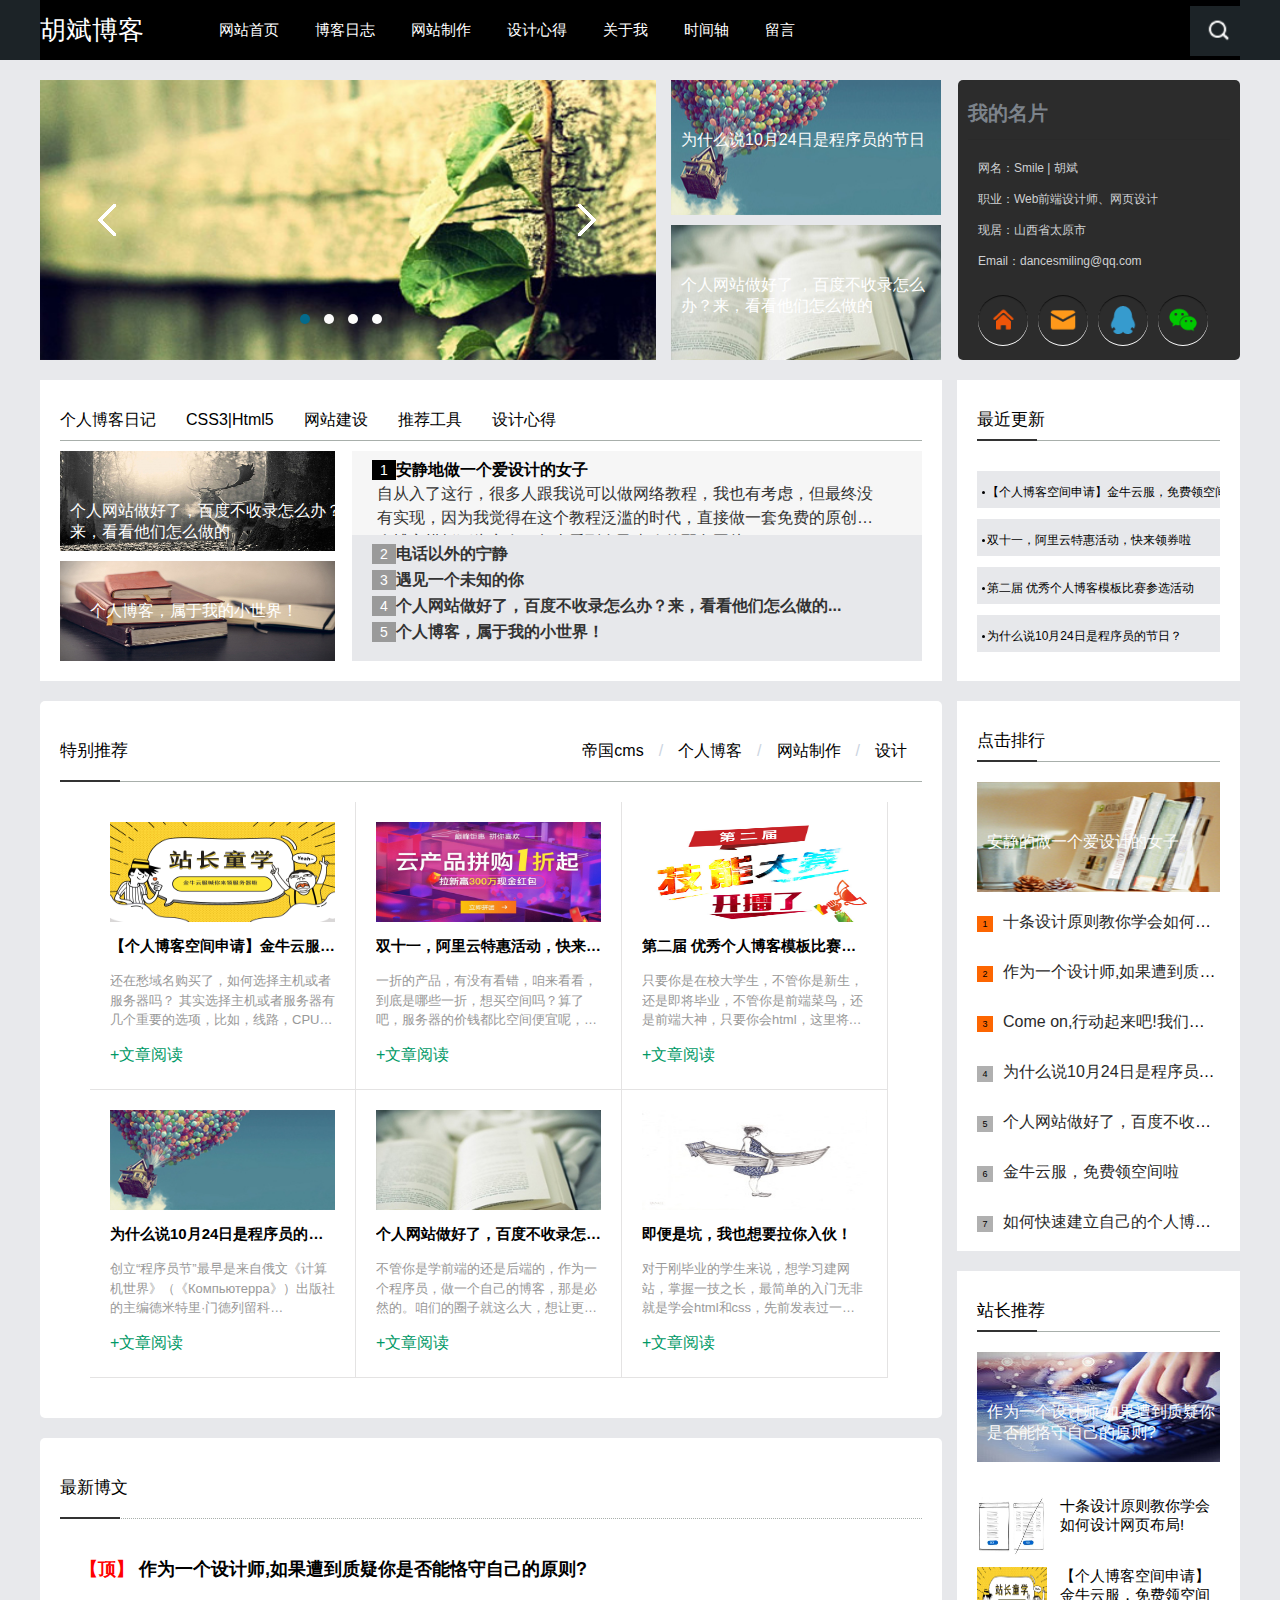
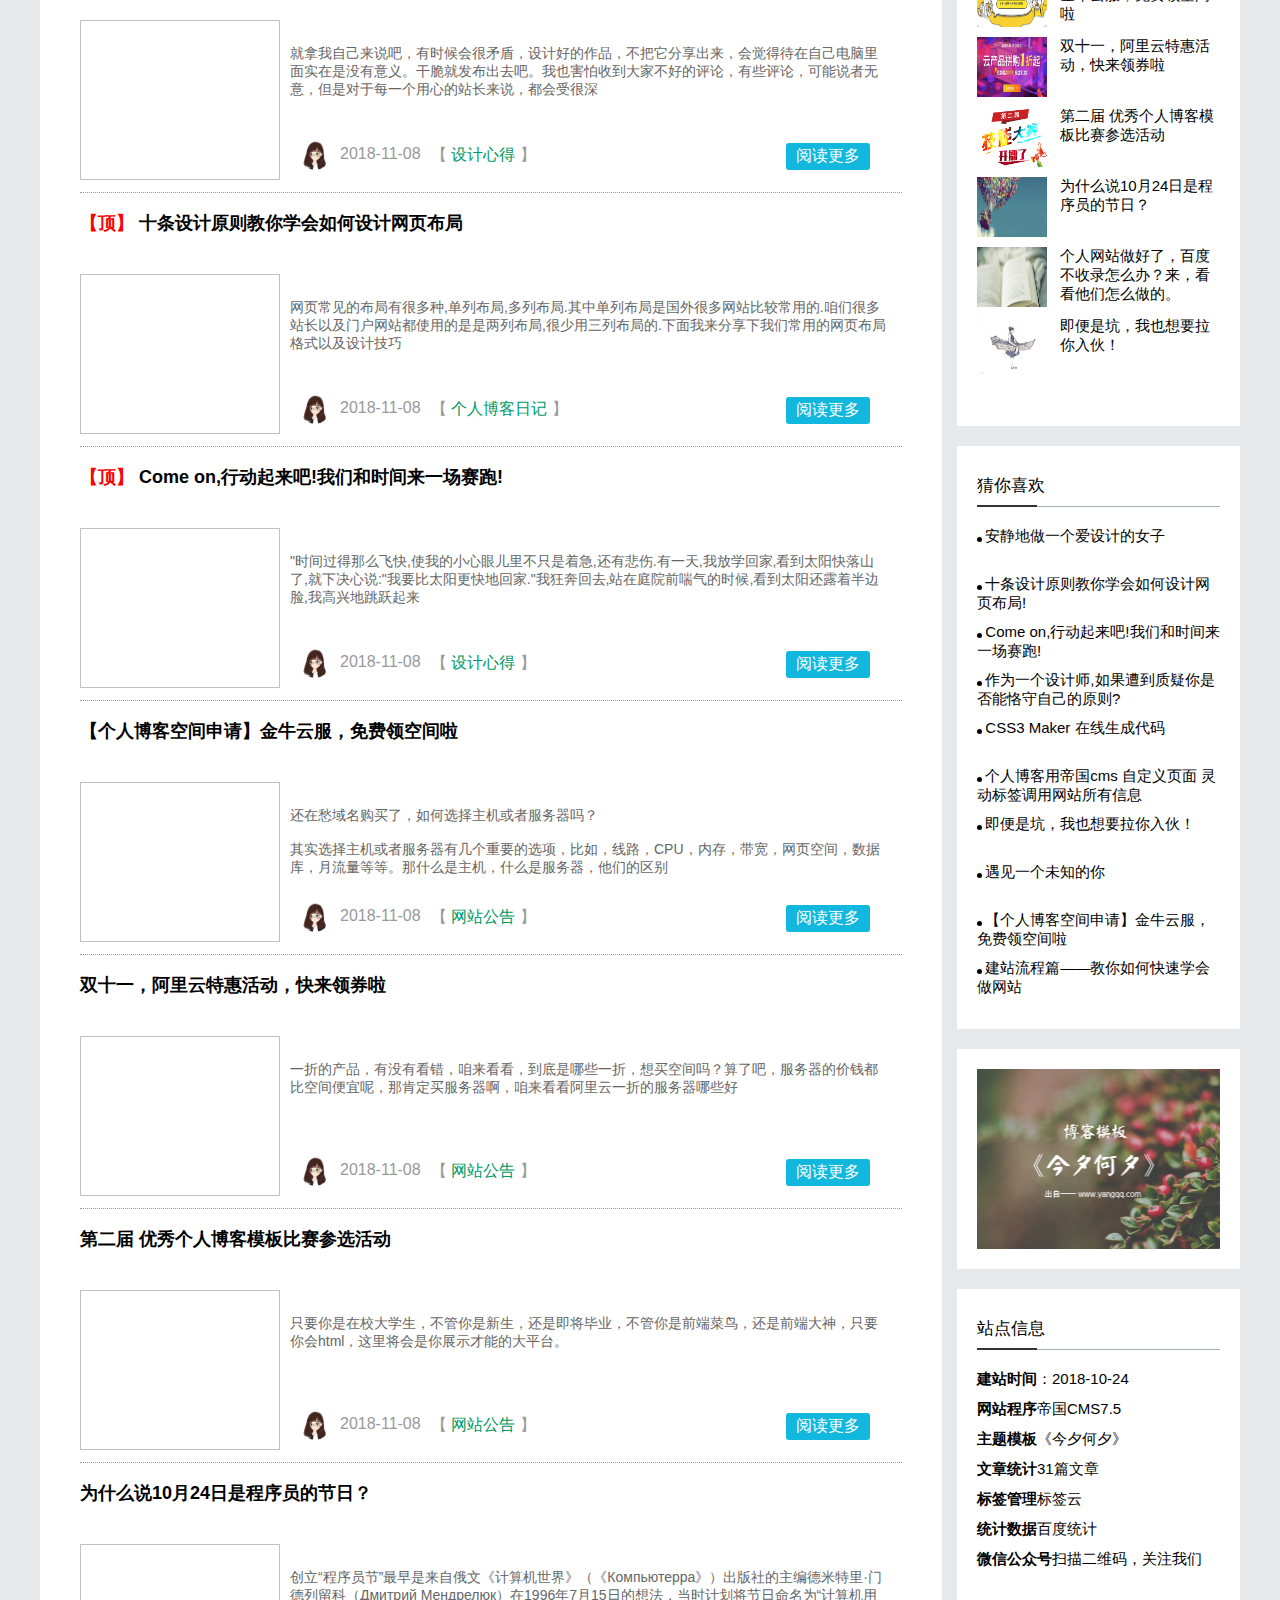
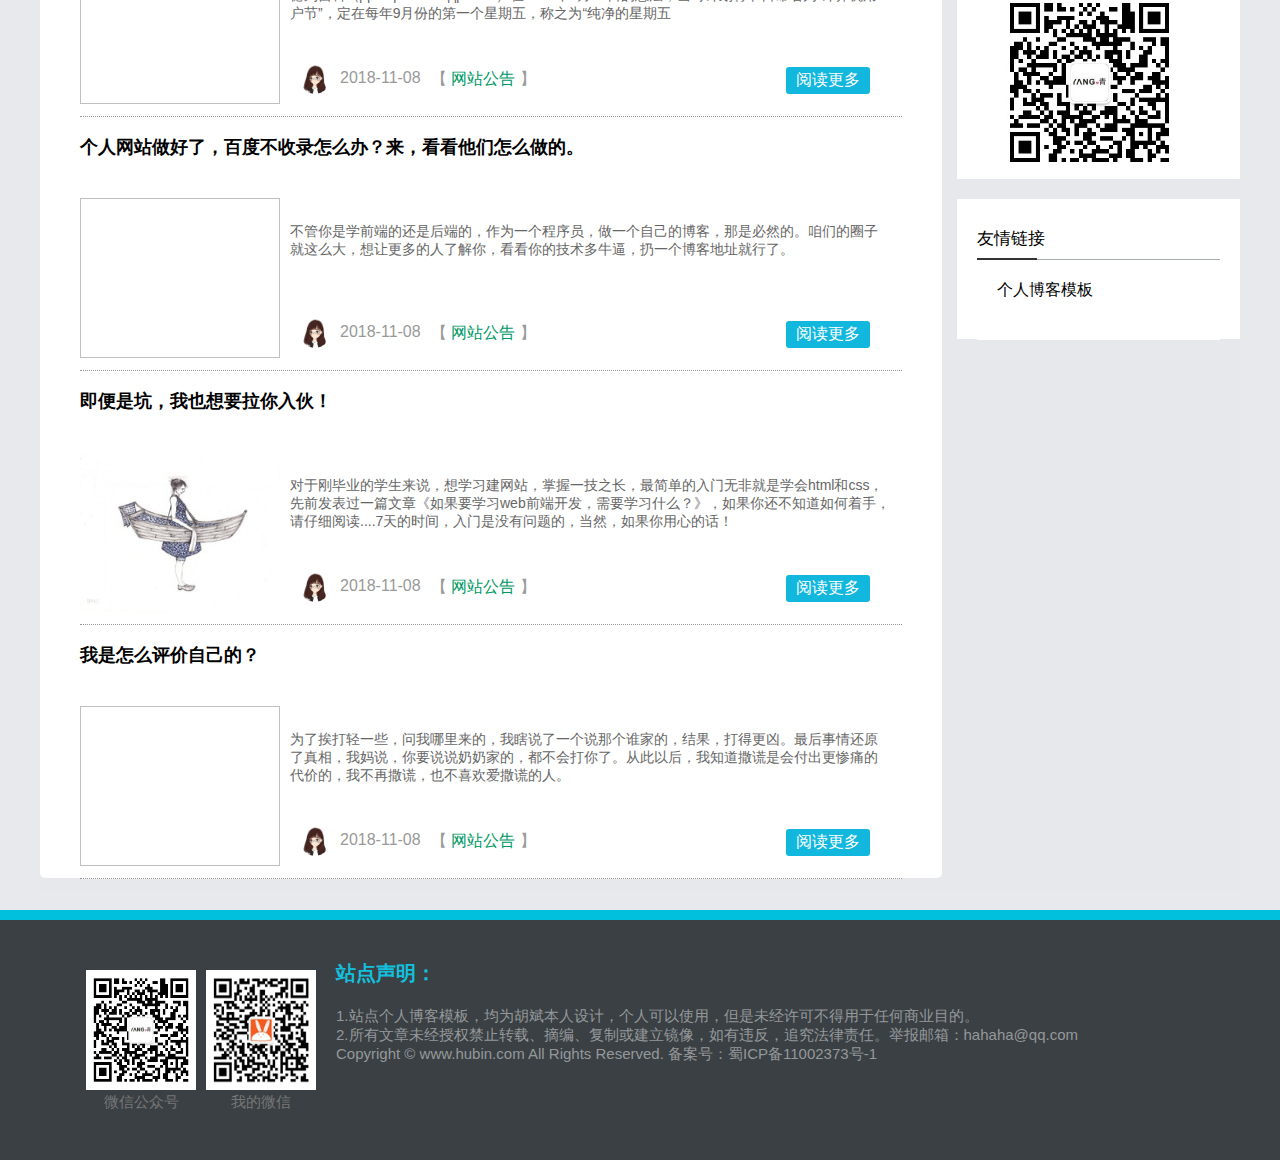
<file: index.html>
<!DOCTYPE html>
<html>
<head>
    <meta charset="UTF-8">
    <title>个人博客</title>
    <link rel="stylesheet" href="./css/index.css">
    <script src="./js/index.js"></script>
    <script src="./js/animate.js"></script>
</head>
<body>
<!--内宽-->
    <div class="header">
        <div class="headerBox">
            <h1><a href="" >胡斌博客</a></h1>
            <ul class="nav">
                <li><a href="index.html">网站首页</a></li>
                <li><a href="blogdiary.html">博客日志</a></li>
                <li><a href="">网站制作</a></li>
                <li><a href="">设计心得</a></li>
                <li><a href="./aboutme.html">关于我</a></li>
                <li><a href="./time.html">时间轴</a></li>
                <li><a href="message.html">留言</a></li>
            </ul>
            <div class="search">
                <idv class="searchico">
                    <a href="">
                        <img src="./image/1.png" alt="">
                    </a>
                </idv>
            </div>
        </div>
    </div>
<!--header-->
    <div class="banner">
        <div class="photo1">
            <ul class="bannerImg">
                <li>
                    <a href="">
                        <img src="image/banner1.jpg" alt="">
                    </a>
                </li>
                <li>
                    <a href="">
                        <img src="image/banner2.jpg" alt="">
                    </a>
                </li>
                <li>
                    <a href="">
                        <img src="image/banner3.jpg" alt="">
                    </a>
                </li>
                <li>
                    <a href="">
                        <img src="image/banner4.jpg" alt="">
                    </a>
                </li>
            </ul>
            <div class="leftBtn" style="z-index: 999999">
                <img src="./image/bannerleft.png" alt="">
            </div>
            <div class="rightBtn" style="z-index: 999999">
                <img src="./image/bannerright.png" alt="">
            </div>
            <ul class="btnList" style="z-index: 999999">
                <li class="hot"></li>
                <li></li>
                <li></li>
                <li></li>
            </ul>
        </div>
        <div class="photo2">
            <li class="photo2top">
                <a href="">
                    <img src="./image/banner5.jpg" alt="">
                    <p>为什么说10月24日是程序员的节日</p>
                </a>
            </li>
            <li class="photo2bottom">
                <a href="">
                    <img src="./image/banner6.jpg" alt="">
                    <p>个人网站做好了 ，百度不收录怎么办？来，看看他们怎么做的</p>
                </a>
            </li>
        </div>
        <div class="photo3">
            <div class="top"><h3>我的名片</h3></div>
            <div class="mid"><p>网名：Smile | 胡斌<br><br>
                职业：Web前端设计师、网页设计<br><br>
                现居：山西省太原市<br><br>
                Email：dancesmiling@qq.com</p></div>
            <div class="boddom">
                <li><a href="">
                    <img src="./image/home.png" alt="">
                </a>
                </li>
                <li><a href="">
                    <img src="./image/email.png" alt="">
                </a></li>
                <li><a href="">
                    <img src="./image/qq.png" alt="">
                </a></li>
                <li><a href="">
                    <img src="./image/wechat.png" alt="">
                </a></li>
            </div>
        </div>
    </div>
<!--banner-->
    <div class="diary">
        <div class="diary1">
            <div class="part1">
                <ul class="nav11">
                    <li><a style="color:black">个人博客日记</a></li>
                    <li><a style="color:black">CSS3|Html5</a></li>
                    <li><a style="color:black">网站建设</a></li>
                    <li><a style="color:black">推荐工具</a></li>
                    <li><a style="color:black">设计心得</a></li>
                </ul>
                <div class="nav2">
                    <div class="nav2-photo">
                        <div class="top">
                            <a href="">
                                <img src="./image/banner4.jpg" alt="">
                                <p>个人网站做好了，百度不收录怎么办？来，看看他们怎么做的</p>
                            </a>
                        </div>
                        <div class="bottom">
                            <a href="">
                                <img src="./image/banner2.jpg" alt="">
                                <p>个人博客，属于我的小世界！</p>
                            </a>
                        </div>
                    </div>
                    <ul class="nav2-word">
                        <li class="hot">
                            <h1><a href=""><span>1</span>安静地做一个爱设计的女子</a></h1>
                            <p>
                                自从入了这行，很多人跟我说可以做网络教程，我也有考虑，但最终没有实现，因为我觉得在这个教程泛滥的时代，直接做一套免费的原创个人博客模板更为实在。每当看到自己喜欢的配色图片
                            </p>
                        </li>
                        <li>
                            <h1><a href=""><span>2</span>电话以外的宁静</a></h1>
                            <p>
                                自从入了这行，很多人跟我说可以做网络教程，我也有考虑，但最终没有实现，因为我觉得在这个教程泛滥的时代，直接做一套免费的原创个人博客模板更为实在。每当看到自己喜欢的配色图片
                            </p>
                        </li>
                        <li>
                            <h1><a href=""><span>3</span>遇见一个未知的你</a></h1>
                            <p>
                                自从入了这行，很多人跟我说可以做网络教程，我也有考虑，但最终没有实现，因为我觉得在这个教程泛滥的时代，直接做一套免费的原创个人博客模板更为实在。每当看到自己喜欢的配色图片
                            </p>
                        </li>
                        <li>
                            <h1><a href=""><span>4</span>个人网站做好了，百度不收录怎么办？来，看看他们怎么做的...</a></h1>
                            <p>
                                自从入了这行，很多人跟我说可以做网络教程，我也有考虑，但最终没有实现，因为我觉得在这个教程泛滥的时代，直接做一套免费的原创个人博客模板更为实在。每当看到自己喜欢的配色图片
                            </p>
                        </li>
                        <li>
                            <h1><a href=""><span>5</span>个人博客，属于我的小世界！</a></h1>
                            <p>
                                自从入了这行，很多人跟我说可以做网络教程，我也有考虑，但最终没有实现，因为我觉得在这个教程泛滥的时代，直接做一套免费的原创个人博客模板更为实在。每当看到自己喜欢的配色图片
                            </p>
                        </li>
                    </ul>
                </div>
            </div>
            <div class="part2">
                <div class="nav1">
                    <ul class="nav1left">
                        <h1>特别推荐</h1>
                    </ul>
                    <ul class="nav1right">
                        <li><a href="" style="color: black">帝国cms</a></li>
                        <li>/</li>
                        <li><a href="" style="color: black">个人博客</a></li>
                        <li>/</li>
                        <li><a href="" style="color: black">网站制作</a></li>
                        <li>/</li>
                        <li><a href="" style="color: black">设计</a></li>
                    </ul>
                </div>
                <div class="nav2">
                    <ul class="recommedList">
                        <li>
                            <a href="" class="recommedThumb">
                                <img src="./image/p1.png" alt="">
                            </a>
                            <h2>【个人博客空间申请】金牛云服，免费领空间啦</h2>
                            <p>还在愁域名购买了，如何选择主机或者服务器吗？
                                其实选择主机或者服务器有几个重要的选项，比如，线路，CPU，内存，带宽，网页空间，数据库，月流量等等。那什么是主机，什么是服务器，他们的区别</p>
                            <a href="" class="recommedRead">文章阅读</a>
                        </li>
                        <li>
                            <a href="" class="recommedThumb">
                                <img src="./image/30.png" alt="">
                            </a>
                            <h2>双十一，阿里云特惠活动，快来领券啦</h2>
                            <p>一折的产品，有没有看错，咱来看看，到底是哪些一折，想买空间吗？算了吧，服务器的价钱都比空间便宜呢，那肯定买服务器啊，咱来看看阿里云一折的服务器哪些好</p>
                            <a href="" class="recommedRead">文章阅读</a>
                        </li>
                        <li>
                            <a href="" class="recommedThumb">
                                <img src="./image/40.jpg" alt="">
                            </a>
                            <h2>第二届 优秀个人博客模板比赛参选活动</h2>
                            <p>只要你是在校大学生，不管你是新生，还是即将毕业，不管你是前端菜鸟，还是前端大神，只要你会html，这里将会是你展示才能的大平台。</p>
                            <a href="" class="recommedRead">文章阅读</a>
                        </li>
                        <li>
                            <a href="" class="recommedThumb">
                                <img src="./image/50.jpg" alt="">
                            </a>
                            <h2>为什么说10月24日是程序员的节日？</h2>
                            <p>
                                创立“程序员节”最早是来自俄文《计算机世界》（《Компьютерра》）出版社的主编德米特里·门德列留科（Дмитрий Мендрелюк）在1996年7月15日的想法，当时计划将节日命名为“计算机用户节”，定在每年9月份的第一个星期五，称之为“纯净的星期五
                            </p><a href="" class="recommedRead">文章阅读</a>
                        </li>
                        <li>
                            <a href="" class="recommedThumb">
                                <img src="./image/60.jpg" alt="">
                            </a>
                            <h2>个人网站做好了，百度不收录怎么办？来，看看他们怎么做的。</h2>
                            <p>
                                不管你是学前端的还是后端的，作为一个程序员，做一个自己的博客，那是必然的。咱们的圈子就这么大，想让更多的人了解你，看看你的技术多牛逼，扔一个博客地址就行了。

                                大多数人在没有
                            </p><a href="" class="recommedRead">文章阅读</a>
                        </li>
                        <li>
                            <a href="" class="recommedThumb">
                                <img src="./image/70.jpg" alt="">
                            </a>
                            <h2>即便是坑，我也想要拉你入伙！</h2>
                            <p>
                                对于刚毕业的学生来说，想学习建网站，掌握一技之长，最简单的入门无非就是学会html和css，先前发表过一篇文章《如果要学习web前端开发，需要学习什么？》，如果你还不知道如何着手，请仔细阅读....7天的时间，入门是没有问题的，当然，如果你用心的话！
                            </p><a href="" class="recommedRead">文章阅读</a>
                        </li>
                    </ul>
                </div>
            </div>
            <div class="part3">
                <div class="nav1">
                    <h1>最新博文</h1>
                </div>
                <div class="nav2">
                    <ul class="article">
                        <li>
                            <h3 class="title">
                                <b>【顶】</b>
                                <a href="">作为一个设计师,如果遭到质疑你是否能恪守自己的原则?</a>
                                </h3>
                            </h3>
                            <div class="bottom">
                                <div class="photo">
                                    <a href="">
                                        <img aa="./image/bowen1.jpg" alt="" class="lazyLoad">
                                    </a>
                                </div>
                                <div class="article">
                                    <p>就拿我自己来说吧，有时候会很矛盾，设计好的作品，不把它分享出来，会觉得待在自己电脑里面实在是没有意义。干脆就发布出去吧。我也害怕收到大家不好的评论，有些评论，可能说者无意，但是对于每一个用心的站长来说，都会受很深 </p>
                                    <div class="zuozhe">
                                        <a href="">
                                            <img src="./image/ren1.jpg" alt="">  </a>
                                            <span>2018-11-08</span>
                                            <span>【
                                                <a href="">设计心得</a>
                                                】
                                            </span>
                                        <a class="more" href="">阅读更多</a>
                                    </div>
                                </div>
                            </div>
                        </li>
                        <li>
                            <h3 class="title">
                                <b>【顶】</b>
                                <a href="">十条设计原则教你学会如何设计网页布局</a>
                            </h3>
                            </h3>
                            <div class="bottom">
                                <div class="photo">
                                    <a href="">
                                        <img aa="./image/bowen2.jpg" alt="" class="lazyLoad">
                                    </a>
                                </div>
                                <div class="article">
                                    <p>网页常见的布局有很多种,单列布局,多列布局.其中单列布局是国外很多网站比较常用的.咱们很多站长以及门户网站都使用的是是两列布局,很少用三列布局的.下面我来分享下我们常用的网页布局格式以及设计技巧 </p>
                                    <div class="zuozhe">
                                        <a href="">
                                            <img src="./image/ren1.jpg" alt="">  </a>
                                        <span>2018-11-08</span>
                                        <span>【
                                                <a href="">个人博客日记</a>
                                                】
                                            </span>
                                        <a class="more" href="">阅读更多</a>
                                    </div>
                                </div>
                            </div>
                        </li>
                        <li>
                            <h3 class="title">
                                <b>【顶】</b>
                                <a href="">Come on,行动起来吧!我们和时间来一场赛跑!</a>
                            </h3>
                            </h3>
                            <div class="bottom">
                                <div class="photo">
                                    <a href="">
                                        <img aa="./image/bowen3.jpg" alt="" class="lazyLoad">
                                    </a>
                                </div>
                                <div class="article">
                                    <p>"时间过得那么飞快,使我的小心眼儿里不只是着急,还有悲伤.有一天,我放学回家,看到太阳快落山了,就下决心说:"我要比太阳更快地回家."我狂奔回去,站在庭院前喘气的时候,看到太阳还露着半边脸,我高兴地跳跃起来 </p>
                                    <div class="zuozhe">
                                        <a href="">
                                            <img src="./image/ren1.jpg" alt="">  </a>
                                        <span>2018-11-08</span>
                                        <span>【
                                                <a href="">设计心得</a>
                                                】
                                            </span>
                                        <a class="more" href="">阅读更多</a>
                                    </div>
                                </div>
                            </div>
                        </li>
                        <li>
                            <h3 class="title">
                                <a href="">【个人博客空间申请】金牛云服，免费领空间啦</a>
                            </h3>
                            </h3>
                            <div class="bottom">
                                <div class="photo">
                                    <a href="">
                                        <img aa="./image/20.png" alt="" class="lazyLoad">
                                    </a>
                                </div>
                                <div class="article">
                                    <p>
                                        还在愁域名购买了，如何选择主机或者服务器吗？
                                        <br>
                                        <br>
                                        其实选择主机或者服务器有几个重要的选项，比如，线路，CPU，内存，带宽，网页空间，数据库，月流量等等。那什么是主机，什么是服务器，他们的区别
                                    </p>
                                    <div class="zuozhe">
                                        <a href="">
                                            <img src="./image/ren1.jpg" alt="">  </a>
                                        <span>2018-11-08</span>
                                        <span>【
                                                <a href="">网站公告</a>
                                                】
                                            </span>
                                        <a class="more" href="">阅读更多</a>
                                    </div>
                                </div>
                            </div>
                        </li>
                        <li>
                            <h3 class="title">
                                <a href="">双十一，阿里云特惠活动，快来领券啦</a>
                            </h3>
                            </h3>
                            <div class="bottom">
                                <div class="photo">
                                    <a href="">
                                        <img aa="./image/30.png" alt=""  class="lazyLoad">
                                    </a>
                                </div>
                                <div class="article">
                                    <p>
                                        一折的产品，有没有看错，咱来看看，到底是哪些一折，想买空间吗？算了吧，服务器的价钱都比空间便宜呢，那肯定买服务器啊，咱来看看阿里云一折的服务器哪些好
                                    </p>
                                    <div class="zuozhe">
                                        <a href="">
                                            <img src="./image/ren1.jpg" alt="">  </a>
                                        <span>2018-11-08</span>
                                        <span>【
                                                <a href="">网站公告</a>
                                                】
                                            </span>
                                        <a class="more" href="">阅读更多</a>
                                    </div>
                                </div>
                            </div>
                        </li>
                        <li>
                            <h3 class="title">
                                <a href="">第二届 优秀个人博客模板比赛参选活动</a>
                            </h3>
                            </h3>
                            <div class="bottom">
                                <div class="photo">
                                    <a href="">
                                        <img aa="./image/40.jpg" alt="" class="lazyLoad">
                                    </a>
                                </div>
                                <div class="article">
                                    <p>
                                        只要你是在校大学生，不管你是新生，还是即将毕业，不管你是前端菜鸟，还是前端大神，只要你会html，这里将会是你展示才能的大平台。
                                    </p>
                                    <div class="zuozhe">
                                        <a href="">
                                            <img src="./image/ren1.jpg" alt="">  </a>
                                        <span>2018-11-08</span>
                                        <span>【
                                                <a href="">网站公告</a>
                                                】
                                            </span>
                                        <a class="more" href="">阅读更多</a>
                                    </div>
                                </div>
                            </div>
                        </li>
                        <li>
                            <h3 class="title">
                                <a href="">为什么说10月24日是程序员的节日？</a>
                            </h3>
                            </h3>
                            <div class="bottom">
                                <div class="photo">
                                    <a href="">
                                        <img aa="./image/50.jpg" alt="" class="lazyLoad">
                                    </a>
                                </div>
                                <div class="article">
                                    <p>
                                        创立“程序员节”最早是来自俄文《计算机世界》（《Компьютерра》）出版社的主编德米特里·门德列留科（Дмитрий Мендрелюк）在1996年7月15日的想法，当时计划将节日命名为“计算机用户节”，定在每年9月份的第一个星期五，称之为“纯净的星期五
                                    </p>
                                    <div class="zuozhe">
                                        <a href="">
                                            <img src="./image/ren1.jpg" alt="">  </a>
                                        <span>2018-11-08</span>
                                        <span>【
                                                <a href="">网站公告</a>
                                                】
                                            </span>
                                        <a class="more" href="">阅读更多</a>
                                    </div>
                                </div>
                            </div>
                        </li>
                        <li>
                            <h3 class="title">
                                <a href="">个人网站做好了，百度不收录怎么办？来，看看他们怎么做的。</a>
                            </h3>
                            </h3>
                            <div class="bottom">
                                <div class="photo">
                                    <a href="">
                                        <img aa="./image/60.jpg" alt="" class="lazyLoad">
                                    </a>
                                </div>
                                <div class="article">
                                    <p>
                                        不管你是学前端的还是后端的，作为一个程序员，做一个自己的博客，那是必然的。咱们的圈子就这么大，想让更多的人了解你，看看你的技术多牛逼，扔一个博客地址就行了。
                                    </p>
                                    <div class="zuozhe">
                                        <a href="">
                                            <img src="./image/ren1.jpg" alt="">  </a>
                                        <span>2018-11-08</span>
                                        <span>【
                                                <a href="">网站公告</a>
                                                】
                                            </span>
                                        <a class="more" href="">阅读更多</a>
                                    </div>
                                </div>
                            </div>
                        </li>
                        <li>
                            <h3 class="title">
                                <a href="">即便是坑，我也想要拉你入伙！</a>
                            </h3>
                            </h3>
                            <div class="bottom">
                                <div class="photo">
                                    <a href="">
                                        <img src="./image/70.jpg" alt="">
                                    </a>
                                </div>
                                <div class="article">
                                    <p>
                                        对于刚毕业的学生来说，想学习建网站，掌握一技之长，最简单的入门无非就是学会html和css，先前发表过一篇文章《如果要学习web前端开发，需要学习什么？》，如果你还不知道如何着手，请仔细阅读....7天的时间，入门是没有问题的，当然，如果你用心的话！
                                    </p>
                                    <div class="zuozhe">
                                        <a href="">
                                            <img src="./image/ren1.jpg" alt="">  </a>
                                        <span>2018-11-08</span>
                                        <span>【
                                                <a href="">网站公告</a>
                                                】
                                            </span>
                                        <a class="more" href="">阅读更多</a>
                                    </div>
                                </div>
                            </div>
                        </li>
                        <li>
                            <h3 class="title">
                                <a href="">我是怎么评价自己的？</a>
                            </h3>
                            </h3>
                            <div class="bottom">
                                <div class="photo">
                                    <a href="">
                                        <img aa="./image/80.jpg" alt="" class="lazyLoad">
                                    </a>
                                </div>
                                <div class="article">
                                    <p>
                                        为了挨打轻一些，问我哪里来的，我瞎说了一个说那个谁家的，结果，打得更凶。最后事情还原了真相，我妈说，你要说说奶奶家的，都不会打你了。从此以后，我知道撒谎是会付出更惨痛的代价的，我不再撒谎，也不喜欢爱撒谎的人。 </p>
                                    <div class="zuozhe">
                                        <a href="">
                                            <img src="./image/ren1.jpg" alt="">  </a>
                                        <span>2018-11-08</span>
                                        <span>【
                                                <a href="">网站公告</a>
                                                】
                                            </span>
                                        <a class="more" href="">阅读更多</a>
                                    </div>
                                </div>
                            </div>
                        </li>
                    </ul>
                </div>
            </div>
        </div>
        <div class="diary2">
            <div class="part4">
                <div class="nav1">
                    <h1>最近更新</h1>
                </div>
                <div class="nav2">
                    <ul class="nav2list">
                        <li>
                            <a href="">【个人博客空间申请】金牛云服，免费领空间啦</a>
                        </li>
                        <li>
                            <a href="">双十一，阿里云特惠活动，快来领券啦</a>
                        </li>
                        <li>
                            <a href="">第二届 优秀个人博客模板比赛参选活动</a>
                        </li>
                        <li>
                            <a href="">为什么说10月24日是程序员的节日？</a>
                        </li>
                    </ul>
                </div>
            </div>
            <div class="part5">
                <div class="nav1">
                    <h1>点击排行</h1>
                </div>
                <div class="nav2">
                    <div class="img">
                        <img src="./image/dianji.jpg" alt="">
                        <p>安静的做一个爱设计的女子</p>
                    </div>
                    <ul class="article">
                            <li><i class="a"></i><a href="" title="十条设计原则教你学会如何设计网页布局!" >十条设计原则教你学会如何设计网页布局!</a></li>
                            <li><i class="b"></i><a href="" title="作为一个设计师,如果遭到质疑你是否能恪守自己的原则?" >作为一个设计师,如果遭到质疑你是否能恪守自己的原则?</a></li>
                            <li><i class="c"></i><a href="" title="Come on,行动起来吧!我们和时间来一场赛跑!">Come on,行动起来吧!我们和时间来一场赛跑!</a></li>
                            <li><i class="d"></i><a href="" title="为什么说10月24日是程序员的节日？" >为什么说10月24日是程序员的节日？</a></li>
                            <li><i class="e"></i><a href="" title="个人网站做好了，百度不收录怎么办？来，看看他们怎么做的。">个人网站做好了，百度不收录怎么办？来，看看他们怎么做的。</a></li>
                            <li><i class="f"></i><a href="" title="【个人博客空间申请】金牛云服，免费领空间啦">金牛云服，免费领空间啦</a></li>
                            <li><i class="g"></i><a href="" title="如何快速建立自己的个人博客网站" >如何快速建立自己的个人博客网站</a></li>
                    </ul>
                </div>
            </div>
            <div class="part6">
                <div class="nav1"><h1>站长推荐</h1></div>
                <div class="nav2">
                    <div class="img">
                        <a href="">
                            <img src="./image/zhan.jpg" alt="">
                            <p>作为一个设计师,如果遭到质疑你是否能恪守自己的原则?</p>
                        </a>
                    </div>
                    <div class="article">
                        <ul class="tu">
                            <li>
                                <a href="">
                                    <img src="./image/zhan1.jpg" alt="">
                                </a>
                            </li>
                            <li>
                                <a href="">
                                    <img src="./image/zhan2.png" alt="">
                                </a>
                            </li>
                            <li>
                                <a href="">
                                    <img src="./image/zhan3.png" alt="">
                                </a>
                            </li>
                            <li>
                                <a href="">
                                    <img src="./image/zhan4.jpg" alt="">
                                </a>
                            </li>
                            <li>
                                <a href="">
                                    <img src="./image/zhan5.jpg" alt="">
                                </a>
                            </li>
                            <li>
                                <a href="">
                                    <img src="./image/zhan6.jpg" alt="">
                                </a>
                            </li>
                            <li>
                                <a href="">
                                    <img src="./image/zhan7.jpg" alt="">
                                </a>
                            </li>
                        </ul>
                        <ul class="word">
                            <li>
                                <a href="">十条设计原则教你学会如何设计网页布局!</a>
                            </li>
                            <li>
                                <a href="">【个人博客空间申请】金牛云服，免费领空间啦</a>
                            </li>
                            <li>
                                <a href="">双十一，阿里云特惠活动，快来领券啦</a>
                            </li>
                            <li>
                                <a href="">第二届 优秀个人博客模板比赛参选活动</a>
                            </li>
                            <li>
                                <a href="">为什么说10月24日是程序员的节日？</a>
                            </li>
                            <li>
                                <a href="">个人网站做好了，百度不收录怎么办？来，看看他们怎么做的。</a>
                            </li>
                            <li>
                                <a href="">即便是坑，我也想要拉你入伙！</a>
                            </li>
                        </ul>
                    </div>
                </div>
            </div>
            <div class="part7">
                <div class="nav1"><h1>猜你喜欢</h1></div>
                <div class="nav2">
                    <div class="article">
                        <li><a href="">&nbsp;&nbsp;安静地做一个爱设计的女子</a></li>
                        <li><a href="">&nbsp;&nbsp;十条设计原则教你学会如何设计网页布局!</a></li>
                        <li><a href="">&nbsp;&nbsp;Come on,行动起来吧!我们和时间来一场赛跑!</a></li>
                        <li><a href="">&nbsp;&nbsp;作为一个设计师,如果遭到质疑你是否能恪守自己的原则?</a></li>
                        <li><a href="">&nbsp;&nbsp;CSS3 Maker 在线生成代码</a></li>
                        <li><a href="">&nbsp;&nbsp;个人博客用帝国cms 自定义页面 灵动标签调用网站所有信息</a></li>
                        <li><a href="">&nbsp;&nbsp;即便是坑，我也想要拉你入伙！</a></li>
                        <li><a href="">&nbsp;&nbsp;遇见一个未知的你</a></li>
                        <li><a href="">&nbsp;&nbsp;【个人博客空间申请】金牛云服，免费领空间啦</a></li>
                        <li><a href="">&nbsp;&nbsp;建站流程篇——教你如何快速学会做网站</a></li>
                    </div>
                </div>
            </div>
            <div class="part8">
                <div class="nav1">
                    <a href="">
                        <img src="./image/xixi.jpg" alt="">
                    </a>
                </div>
            </div>
            <div class="part9">
                <div class="nav1"><h1>站点信息</h1></div>
                <div class="nav2">
                    <div class="article">
                        <ul>
                            <li><b>建站时间</b>：2018-10-24</li>
                            <li><b>网站程序</b>帝国CMS7.5</li>
                            <li><b>主题模板</b>《今夕何夕》</li>
                            <li><b>文章统计</b>31篇文章</li>
                            <li><b>标签管理</b>标签云</li>
                            <li><b>统计数据</b>百度统计</li>
                            <li><b>微信公众号</b>扫描二维码，关注我们</li>
                        </ul>
                        <a href=""><img src="./image/erweima.jpg" alt=""></a>
                    </div>
                </div>
            </div>
            <div class="part10">
                <div class="nav1"><h1>友情链接</h1></div>
                <div class="nav2">
                    <div class="article">
                        <a href="">个人博客模板</a>
                    </div>
                </div>
            </div>
        </div>
    </div>
<!--diary-->
    <div class="footer">
        <div class="footerBox">
            <div class="footerBox-left">
                <ul class="img1">
                    <li>
                            <img src="./image/9.jpg" alt=""><p>微信公众号</p>
                    </li>
                </ul>
                <ul class="img2">
                    <li>
                            <img src="./image/10.png" alt=""><p>我的微信</p>
                    </li>
                </ul>
            </div>
            <div class="footerBox-right">
                <h3>站点声明：</h3>
                <p>1.站点个人博客模板，均为胡斌本人设计，个人可以使用，但是未经许可不得用于任何商业目的。<br>
                2.所有文章未经授权禁止转载、摘编、复制或建立镜像，如有违反，追究法律责任。举报邮箱：hahaha@qq.com
                    Copyright © www.hubin.com All Rights Reserved. 备案号：蜀ICP备11002373号-1</p>
            </div>
        </div>
    </div>
<!--footer-->
</body>
</html>
</file>
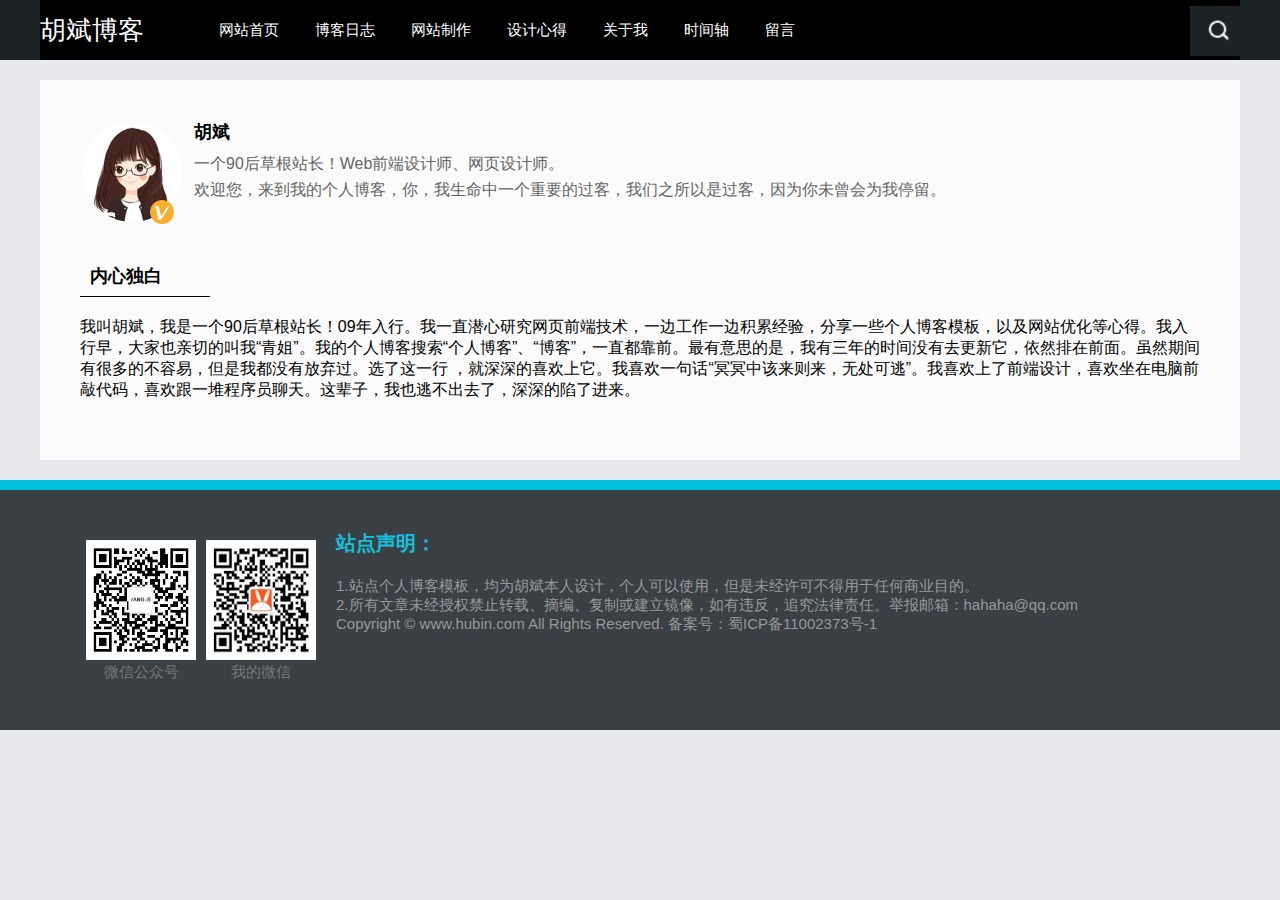
<file: aboutme.html>
<!DOCTYPE html>
<html lang="en">
<head>
    <meta charset="UTF-8">
    <title>关于我</title>
    <link rel="stylesheet" href="./css/aboutme.css">
</head>
<body>
         <div class="header">
    <div class="headerBox">
        <h1><a href="">胡斌博客</a></h1>
        <ul class="nav">
            <li><a href="./index.html">网站首页</a></li>
            <li><a href="./blogdiary.html">博客日志</a></li>
            <li><a href="">网站制作</a></li>
            <li><a href="">设计心得</a></li>
            <li><a href="./aboutme.html">关于我</a></li>
            <li><a href="./time.html">时间轴</a></li>
            <li><a href="message.html">留言</a></li>
        </ul>
        <div class="search">
            <idv class="searchico">
                <a href="">
                    <img src="./image/1.png" alt="">
                </a>
            </idv>
        </div>
    </div>
</div>
        <div class="banner">
            <div class="about">
                <div class="ab_box">
                    <i class="avatar">
                        <img src="./image/ren1.jpg" alt="">
                    </i>
                    <h3>胡斌</h3>
                    <p>一个90后草根站长！Web前端设计师、网页设计师。</p>
                    <p>欢迎您，来到我的个人博客，你，我生命中一个重要的过客，我们之所以是过客，因为你未曾会为我停留。</p>
                </div>
                <h2 class="gd_title">内心独白</h2>
                <p class="ab_dubai">
                    我叫胡斌，我是一个90后草根站长！09年入行。我一直潜心研究网页前端技术，一边工作一边积累经验，分享一些个人博客模板，以及网站优化等心得。我入行早，大家也亲切的叫我“青姐”。我的个人博客搜索“个人博客”、“博客”，一直都靠前。最有意思的是，我有三年的时间没有去更新它，依然排在前面。虽然期间有很多的不容易，但是我都没有放弃过。选了这一行 ，就深深的喜欢上它。我喜欢一句话“冥冥中该来则来，无处可逃”。我喜欢上了前端设计，喜欢坐在电脑前敲代码，喜欢跟一堆程序员聊天。这辈子，我也逃不出去了，深深的陷了进来。
                </p>
            </div>
        </div>
         <div class="footer">
             <div class="footerBox">
                 <div class="footerBox-left">
                     <ul class="img1">
                         <li>
                             <img src="./image/9.jpg" alt=""><p>微信公众号</p>
                         </li>
                     </ul>
                     <ul class="img2">
                         <li>
                             <img src="./image/10.png" alt=""><p>我的微信</p>
                         </li>
                     </ul>
                 </div>
                 <div class="footerBox-right">
                     <h3>站点声明：</h3>
                     <p>1.站点个人博客模板，均为胡斌本人设计，个人可以使用，但是未经许可不得用于任何商业目的。<br>
                         2.所有文章未经授权禁止转载、摘编、复制或建立镜像，如有违反，追究法律责任。举报邮箱：hahaha@qq.com
                         Copyright © www.hubin.com All Rights Reserved. 备案号：蜀ICP备11002373号-1</p>
                 </div>
             </div>
</body>
</html>
</file>
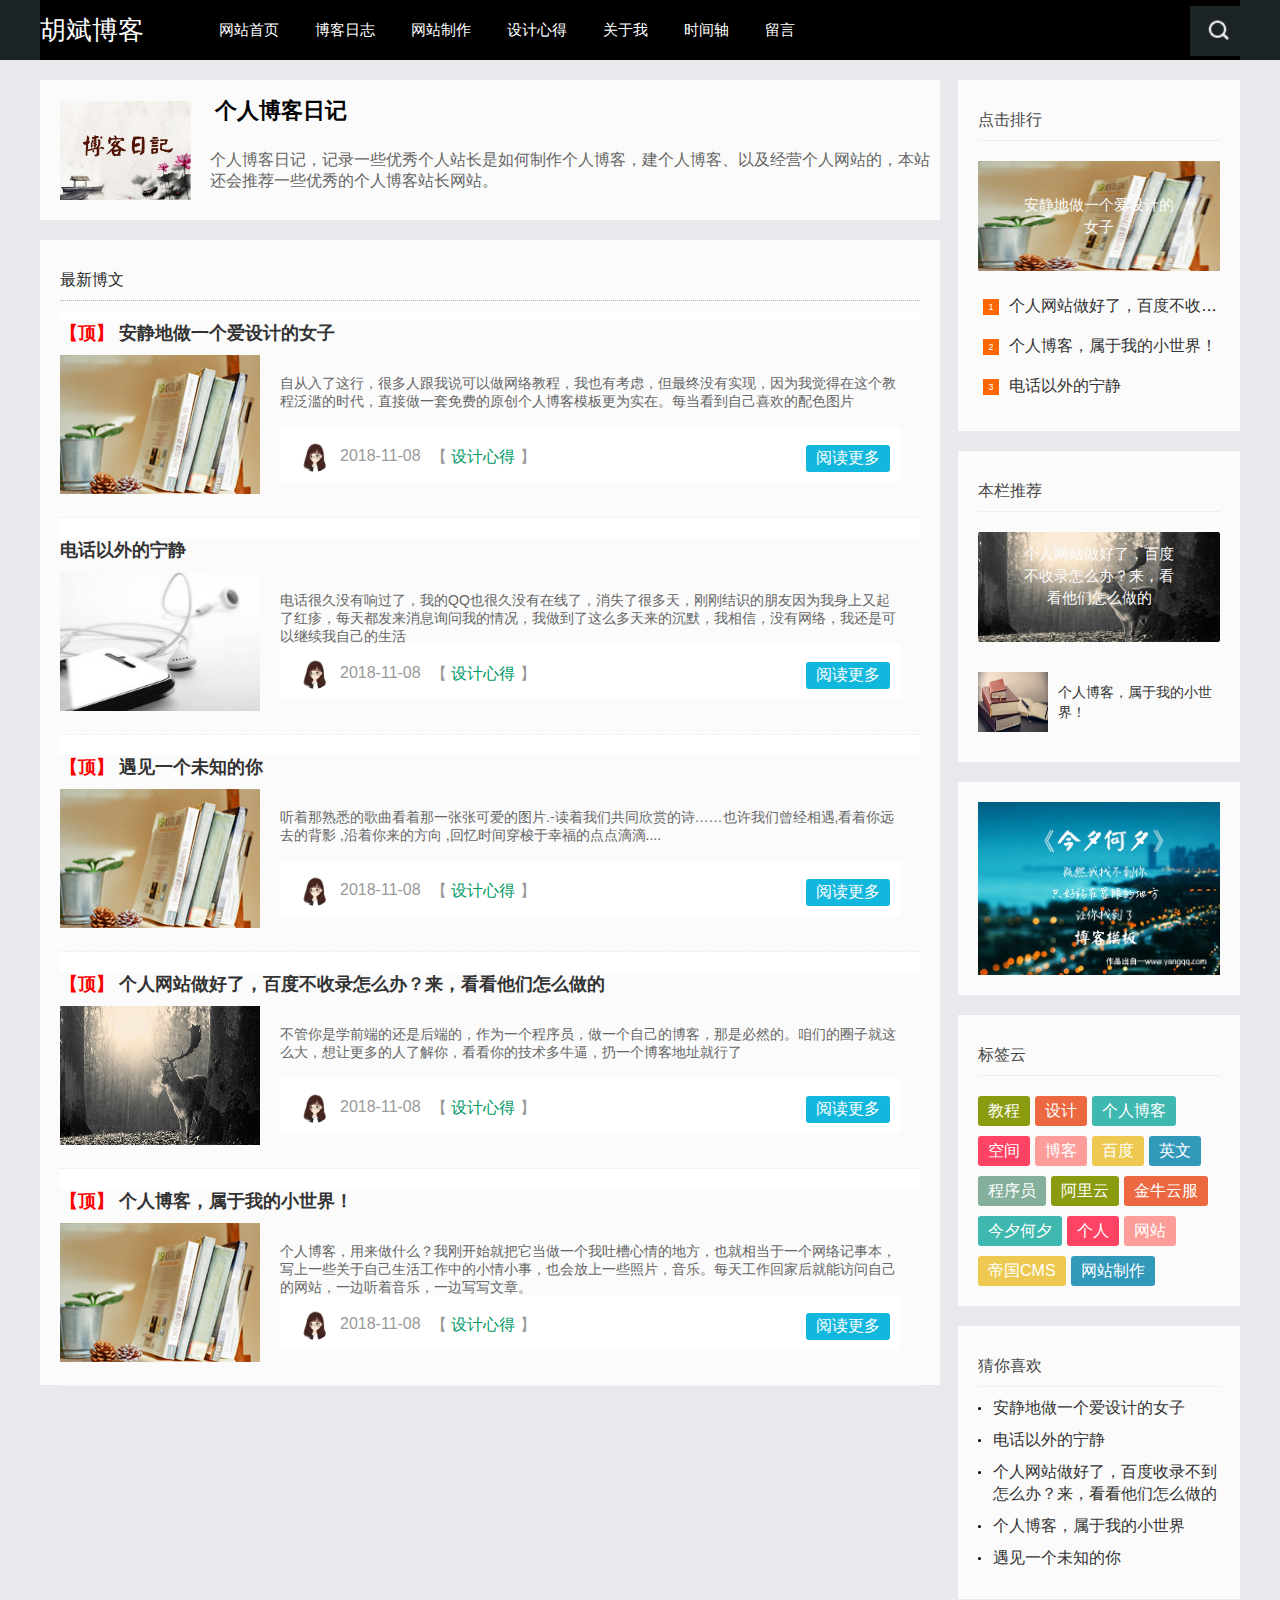
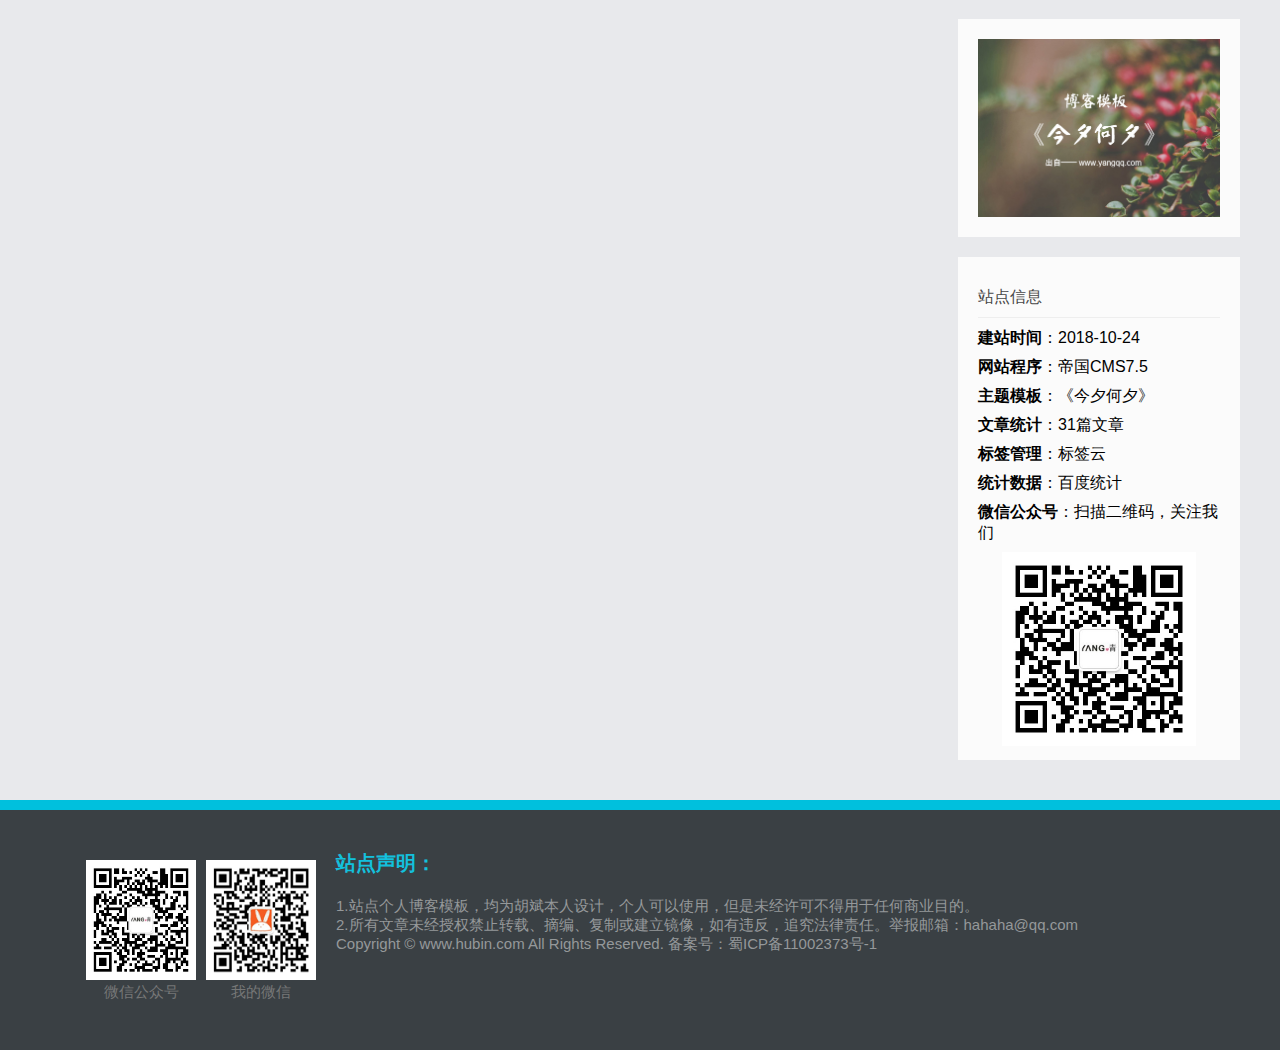
<file: blogdiary.html>
<!DOCTYPE html>
<html lang="en">
<head>
    <meta charset="UTF-8">
    <title>个人博客日记</title>
    <link rel="stylesheet" href="./css/blogdiary.css">
</head>

<body>
<!--header-->
<div class="header">
    <div class="headerBox">
        <h1><a href="">胡斌博客</a></h1>
        <ul class="nav">
            <li><a href="./index.html">网站首页</a></li>
            <li><a href="">博客日志</a></li>
            <li><a href="">网站制作</a></li>
            <li><a href="">设计心得</a></li>
            <li><a href="./aboutme.html">关于我</a></li>
            <li><a href="./time.html">时间轴</a></li>
            <li><a href="message.html">留言</a></li>
        </ul>
        <div class="search">
            <idv class="searchico">
                <a href="">
                    <img src="./image/1.png" alt="">
                </a>
            </idv>
        </div>
    </div>
</div>
<div class="banner">
    <div class="bannerleft">
        <div class="blogtu">
            <img src="./image/blogdiary.jpg" alt="">
            <h1>个人博客日记</h1>
            <p>
                个人博客日记，记录一些优秀个人站长是如何制作个人博客，建个人博客、以及经营个人网站的，本站还会推荐一些优秀的个人博客站长网站。
            </p>
        </div>
        <div class="blog">
            <h2 class="title">最新博文</h2>
            <ul>
                <li>
                    <h3 class="blogtitle">
                        <b>【顶】</b>
                        <a href="./xiangqing.html">安静地做一个爱设计的女子</a>
                    </h3>
                    <div class="article">
                        <div class="left">
                            <a href="">
                                <img src="./image/bowen3.jpg" alt="">
                            </a>
                        </div>
                        <div class="right">
                            <p class="blogtext">
                                自从入了这行，很多人跟我说可以做网络教程，我也有考虑，但最终没有实现，因为我觉得在这个教程泛滥的时代，直接做一套免费的原创个人博客模板更为实在。每当看到自己喜欢的配色图片
                            </p>
                            <div class="zuozhe">
                                <a href="">
                                    <img src="./image/ren1.jpg" alt="">  </a>
                                <span>2018-11-08</span>
                                <span>【
                                                <a href="">设计心得</a>
                                                】
                                            </span>
                                <a class="more" href="">阅读更多</a>
                            </div>


                        </div>
                    </div>
            </li>
                <li>
                    <h3 class="blogtitle">

                        <a href="">电话以外的宁静</a>
                    </h3>
                    <div class="article">
                        <div class="left">
                            <a href="">
                                <img src="./image/a.jpg" alt="">
                            </a>
                        </div>
                        <div class="right">
                            <p class="blogtext">
                                电话很久没有响过了，我的QQ也很久没有在线了，消失了很多天，刚刚结识的朋友因为我身上又起了红疹，每天都发来消息询问我的情况，我做到了这么多天来的沉默，我相信，没有网络，我还是可以继续我自己的生活
                            </p>
                            <div class="zuozhe">
                                <a href="">
                                    <img src="./image/ren1.jpg" alt="">  </a>
                                <span>2018-11-08</span>
                                <span>【
                                                <a href="">设计心得</a>
                                                】
                                            </span>
                                <a class="more" href="">阅读更多</a>
                            </div>


                        </div>
                    </div>
                </li>
                <li>
                    <h3 class="blogtitle">
                        <b>【顶】</b>
                        <a href="">遇见一个未知的你</a>
                    </h3>
                    <div class="article">
                        <div class="left">
                            <a href="">
                                <img src="./image/bowen3.jpg" alt="">
                            </a>
                        </div>
                        <div class="right">
                            <p class="blogtext">
                                听着那熟悉的歌曲看着那一张张可爱的图片.-读着我们共同欣赏的诗……也许我们曾经相遇,看着你远去的背影 ,沿着你来的方向 ,回忆时间穿梭于幸福的点点滴滴....
                            </p>
                            <div class="zuozhe">
                                <a href="">
                                    <img src="./image/ren1.jpg" alt="">  </a>
                                <span>2018-11-08</span>
                                <span>【
                                                <a href="">设计心得</a>
                                                】
                                            </span>
                                <a class="more" href="">阅读更多</a>
                            </div>


                        </div>
                    </div>
                </li>
                <li>
                    <h3 class="blogtitle">
                        <b>【顶】</b>
                        <a href="">个人网站做好了，百度不收录怎么办？来，看看他们怎么做的</a>
                    </h3>
                    <div class="article">
                        <div class="left">
                            <a href="">
                                <img src="./image/banner4.jpg" alt="">
                            </a>
                        </div>
                        <div class="right">
                            <p class="blogtext">
                                不管你是学前端的还是后端的，作为一个程序员，做一个自己的博客，那是必然的。咱们的圈子就这么大，想让更多的人了解你，看看你的技术多牛逼，扔一个博客地址就行了
                            </p>
                            <div class="zuozhe">
                                <a href="">
                                    <img src="./image/ren1.jpg" alt="">  </a>
                                <span>2018-11-08</span>
                                <span>【
                                                <a href="">设计心得</a>
                                                】
                                            </span>
                                <a class="more" href="">阅读更多</a>
                            </div>


                        </div>
                    </div>
                </li>
                <li>
                    <h3 class="blogtitle">
                        <b>【顶】</b>
                        <a href="">个人博客，属于我的小世界！</a>
                    </h3>
                    <div class="article">
                        <div class="left">
                            <a href="">
                                <img src="./image/bowen3.jpg" alt="">
                            </a>
                        </div>
                        <div class="right">
                            <p class="blogtext">
                                个人博客，用来做什么？我刚开始就把它当做一个我吐槽心情的地方，也就相当于一个网络记事本，写上一些关于自己生活工作中的小情小事，也会放上一些照片，音乐。每天工作回家后就能访问自己的网站，一边听着音乐，一边写写文章。
                            </p>
                            <div class="zuozhe">
                                <a href="">
                                    <img src="./image/ren1.jpg" alt="">  </a>
                                <span>2018-11-08</span>
                                <span>【
                                                <a href="">设计心得</a>
                                                】
                                            </span>
                                <a class="more" href="">阅读更多</a>
                            </div>


                        </div>
                    </div>
                </li>
            </ul>
        </div>
    </div>
    <div class="bannerright">
        <div class="paihang">
            <h2 class="htitle">点击排行</h2>
            <div class="imgscale">
               <a href="">
                   <img src="./image/dianji.jpg" alt="">
                   <span>安静地做一个爱设计的女子</span>
               </a>
            </div>
            <ul>
                <li><i class="a"></i><a href="">个人网站做好了，百度不收录怎么办？来，看看他们怎么做的</a></li>
                <li><i class="b"></i><a href="">个人博客，属于我的小世界！</a></li>
                <li><i class="c"></i><a href="">电话以外的宁静</a></li>
            </ul>
        </div>
        <div class="tuijian">
            <h2 class="htitle">本栏推荐</h2>
            <div class="imgscale">
                <a href="">
                    <img src="./image/banner4.jpg" alt="">
                    <span>个人网站做好了，百度不收录怎么办？来，看看他们怎么做的</span>
                </a>
            </div>
            <ul>
                <li>
                    <a href="">
                        <i>
                            <img src="./image/banner2.jpg" alt="">
                        </i>
                        <p> 个人博客，属于我的小世界！</p>
                    </a>
                </li>
            </ul>
        </div>
        <div class="tu">
            <a href="">
                <img src="./image/haha.jpg" alt="">
            </a>
        </div>
        <div class="biaoqian">
            <h2 class="htitle">标签云</h2>
            <ul>
                <a href="">教程</a>
                <a href="">设计</a>
                <a href="">个人博客</a>
                <a href="">空间</a>
                <a href="">博客</a>
                <a href="">百度</a>
                <a href="">英文</a>
                <a href="">程序员</a>
                <a href="">阿里云</a>
                <a href="">金牛云服</a>
                <a href="">今夕何夕</a>
                <a href="">个人</a>
                <a href="">网站</a>
                <a href="">帝国CMS</a>
                <a href="">网站制作</a>
            </ul>
        </div>
        <div class="xihuan">
            <h2 class="htitle">猜你喜欢</h2>
            <ul>
                <li><a href="">安静地做一个爱设计的女子</a></li>
                <li><a href="">电话以外的宁静</a></li>
                <li><a href="">个人网站做好了，百度收录不到怎么办？来，看看他们怎么做的</a></li>
                <li><a href="">个人博客，属于我的小世界</a></li>
                <li><a href="">遇见一个未知的你</a></li>
            </ul>
        </div>
        <div class="tu2">
            <a href="">
                <img src="./image/xixi.jpg" alt="">
            </a>
        </div>
        <div class="zhandian">
            <h2 class="htitle">站点信息</h2>
            <ul>
                <li><b>建站时间</b>：2018-10-24</li>
                <li><b>网站程序</b>：帝国CMS7.5</li>
                <li><b>主题模板</b>：《今夕何夕》</li>
                <li><b>文章统计</b>：31篇文章</li>
                <li><b>标签管理</b>：标签云</li>
                <li><b>统计数据</b>：百度统计</li>
                <li><b>微信公众号</b>：扫描二维码，关注我们</li>
                <li class="erwei">
                    <a href="">
                        <img src="./image/erweima.jpg" alt="">
                    </a>
                </li>
            </ul>
        </div>
    </div>
</div>
<div class="footer">
    <div class="footerBox">
        <div class="footerBox-left">
            <ul class="img1">
                <li>
                    <img src="./image/9.jpg" alt=""><p>微信公众号</p>
                </li>
            </ul>
            <ul class="img2">
                <li>
                    <img src="./image/10.png" alt=""><p>我的微信</p>
                </li>
            </ul>
        </div>
        <div class="footerBox-right">
            <h3>站点声明：</h3>
            <p>1.站点个人博客模板，均为胡斌本人设计，个人可以使用，但是未经许可不得用于任何商业目的。<br>
                2.所有文章未经授权禁止转载、摘编、复制或建立镜像，如有违反，追究法律责任。举报邮箱：hahaha@qq.com
                Copyright © www.hubin.com All Rights Reserved. 备案号：蜀ICP备11002373号-1</p>
        </div>
    </div>
</div>
</body>
</html>
</file>
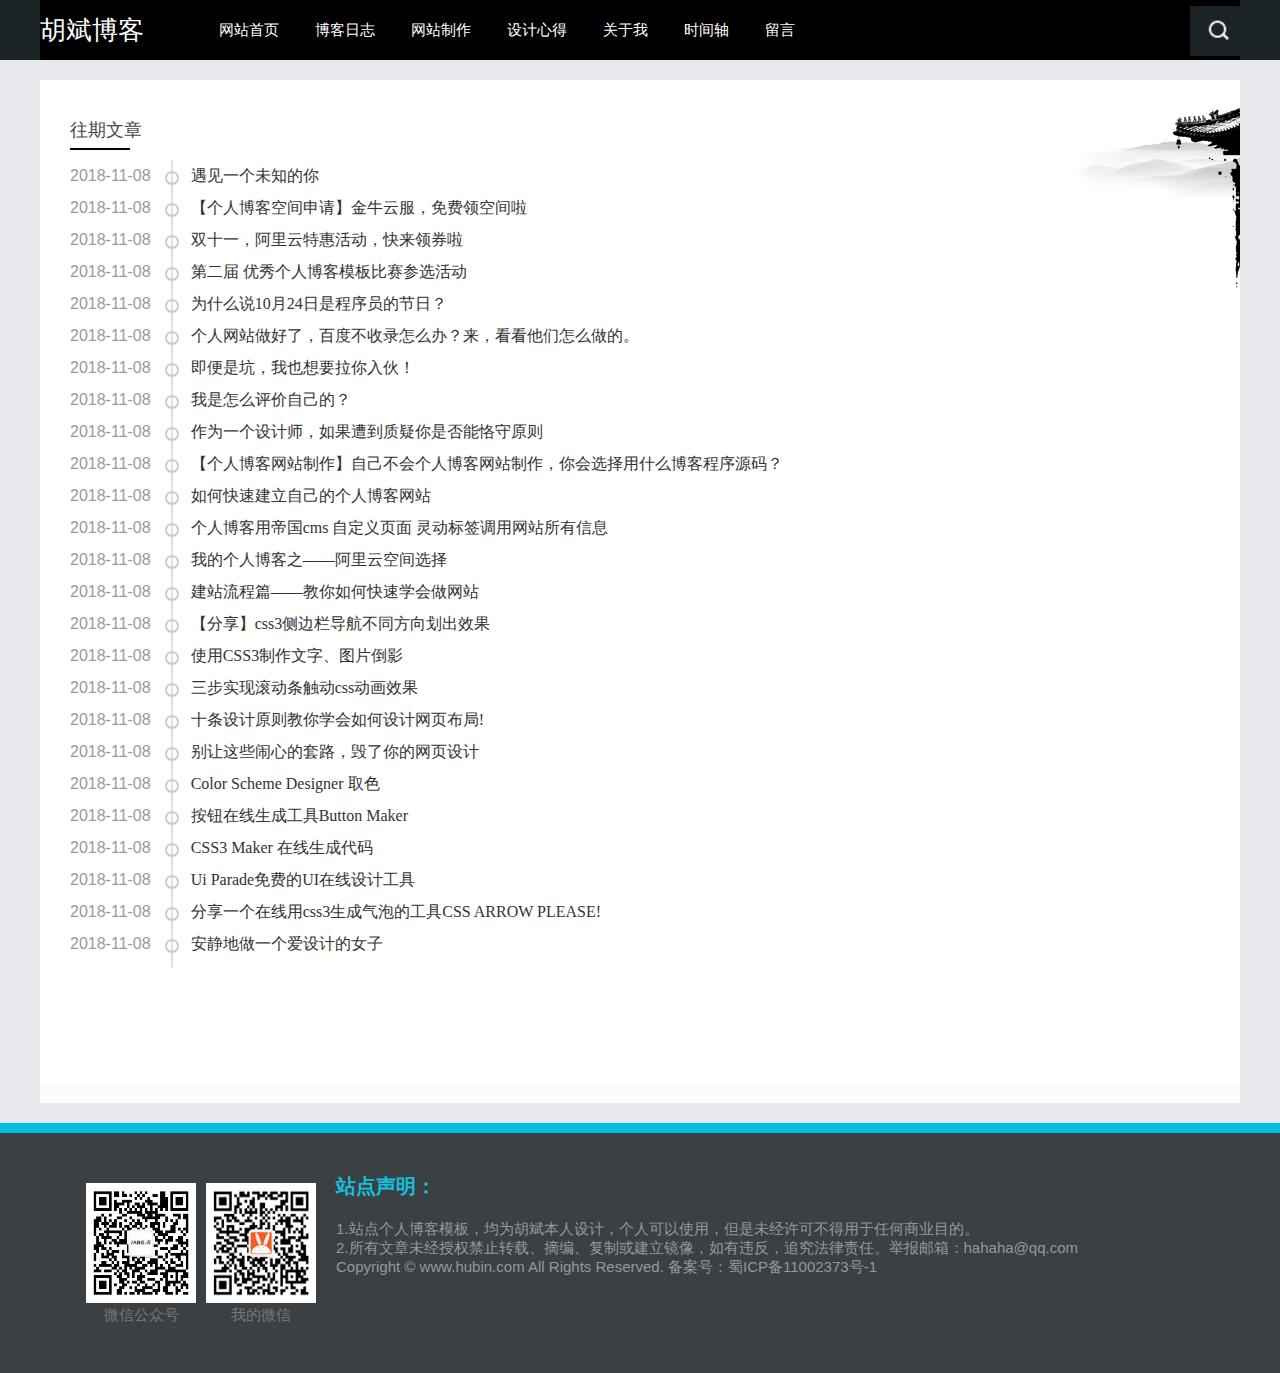
<file: time.html>
<!DOCTYPE html>
<html lang="en">
<head>
    <meta charset="UTF-8">
    <title>时间轴</title>
    <link rel="stylesheet" href="./css/time.css">
</head>
<body>
<div class="header">
    <div class="headerBox">
        <h1><a href="">胡斌博客</a></h1>
        <ul class="nav">
            <li><a href="./index.html">网站首页</a></li>
            <li><a href="./blogdiary.html">博客日志</a></li>
            <li><a href="">网站制作</a></li>
            <li><a href="">设计心得</a></li>
            <li><a href="./aboutme.html">关于我</a></li>
            <li><a href="./time.html">时间轴</a></li>
            <li><a href="message.html">留言</a></li>
        </ul>
        <div class="search">
            <idv class="searchico">
                <a href="">
                    <img src="./image/1.png" alt="">
                </a>
            </idv>
        </div>
    </div>
</div>
<div class="banner">
    <div class="timebox">
        <h2 class="htitle">往期文章</h2>
        <ul class="list1">
            <li><span>2018-11-08</span><a href="">遇见一个未知的你</a></li>
            <li><span>2018-11-08</span><a href="">【个人博客空间申请】金牛云服，免费领空间啦</a></li>
            <li><span>2018-11-08</span><a href="">双十一，阿里云特惠活动，快来领券啦</a></li>
            <li><span>2018-11-08</span><a href="">第二届 优秀个人博客模板比赛参选活动</a></li>
            <li><span>2018-11-08</span><a href="">为什么说10月24日是程序员的节日？</a></li>
            <li><span>2018-11-08</span><a href="">个人网站做好了，百度不收录怎么办？来，看看他们怎么做的。</a></li>
            <li><span>2018-11-08</span><a href="">即便是坑，我也想要拉你入伙！</a></li>
            <li><span>2018-11-08</span><a href="">我是怎么评价自己的？</a></li>
            <li><span>2018-11-08</span><a href="">作为一个设计师，如果遭到质疑你是否能恪守原则</a></li>
            <li><span>2018-11-08</span><a href="">【个人博客网站制作】自己不会个人博客网站制作，你会选择用什么博客程序源码？</a></li>
            <li><span>2018-11-08</span><a href="">如何快速建立自己的个人博客网站</a></li>
            <li><span>2018-11-08</span><a href="">个人博客用帝国cms 自定义页面 灵动标签调用网站所有信息</a></li>
            <li><span>2018-11-08</span><a href="">我的个人博客之——阿里云空间选择</a></li>
            <li><span>2018-11-08</span><a href="">建站流程篇——教你如何快速学会做网站</a></li>
            <li><span>2018-11-08</span><a href="">【分享】css3侧边栏导航不同方向划出效果</a></li>
            <li><span>2018-11-08</span><a href="">使用CSS3制作文字、图片倒影</a></li>
            <li><span>2018-11-08</span><a href="">三步实现滚动条触动css动画效果</a></li>
            <li><span>2018-11-08</span><a href="">十条设计原则教你学会如何设计网页布局!</a></li>
            <li><span>2018-11-08</span><a href="">别让这些闹心的套路，毁了你的网页设计</a></li>
            <li><span>2018-11-08</span><a href="">Color Scheme Designer 取色</a></li>
            <li><span>2018-11-08</span><a href="">按钮在线生成工具Button Maker</a></li>
            <li><span>2018-11-08</span><a href="">CSS3 Maker 在线生成代码</a></li>
            <li><span>2018-11-08</span><a href="">Ui Parade免费的UI在线设计工具</a></li>
            <li><span>2018-11-08</span><a href="">分享一个在线用css3生成气泡的工具CSS ARROW PLEASE!</a></li>
            <li><span>2018-11-08</span><a href="">安静地做一个爱设计的女子</a></li>
        </ul>
    </div>
</div>
<div class="footer">
    <div class="footerBox">
        <div class="footerBox-left">
            <ul class="img1">
                <li>
                    <img src="./image/9.jpg" alt=""><p>微信公众号</p>
                </li>
            </ul>
            <ul class="img2">
                <li>
                    <img src="./image/10.png" alt=""><p>我的微信</p>
                </li>
            </ul>
        </div>
        <div class="footerBox-right">
            <h3>站点声明：</h3>
            <p>1.站点个人博客模板，均为胡斌本人设计，个人可以使用，但是未经许可不得用于任何商业目的。<br>
                2.所有文章未经授权禁止转载、摘编、复制或建立镜像，如有违反，追究法律责任。举报邮箱：hahaha@qq.com
                Copyright © www.hubin.com All Rights Reserved. 备案号：蜀ICP备11002373号-1</p>
        </div>
    </div>
</div>
</body>
</html>
</file>
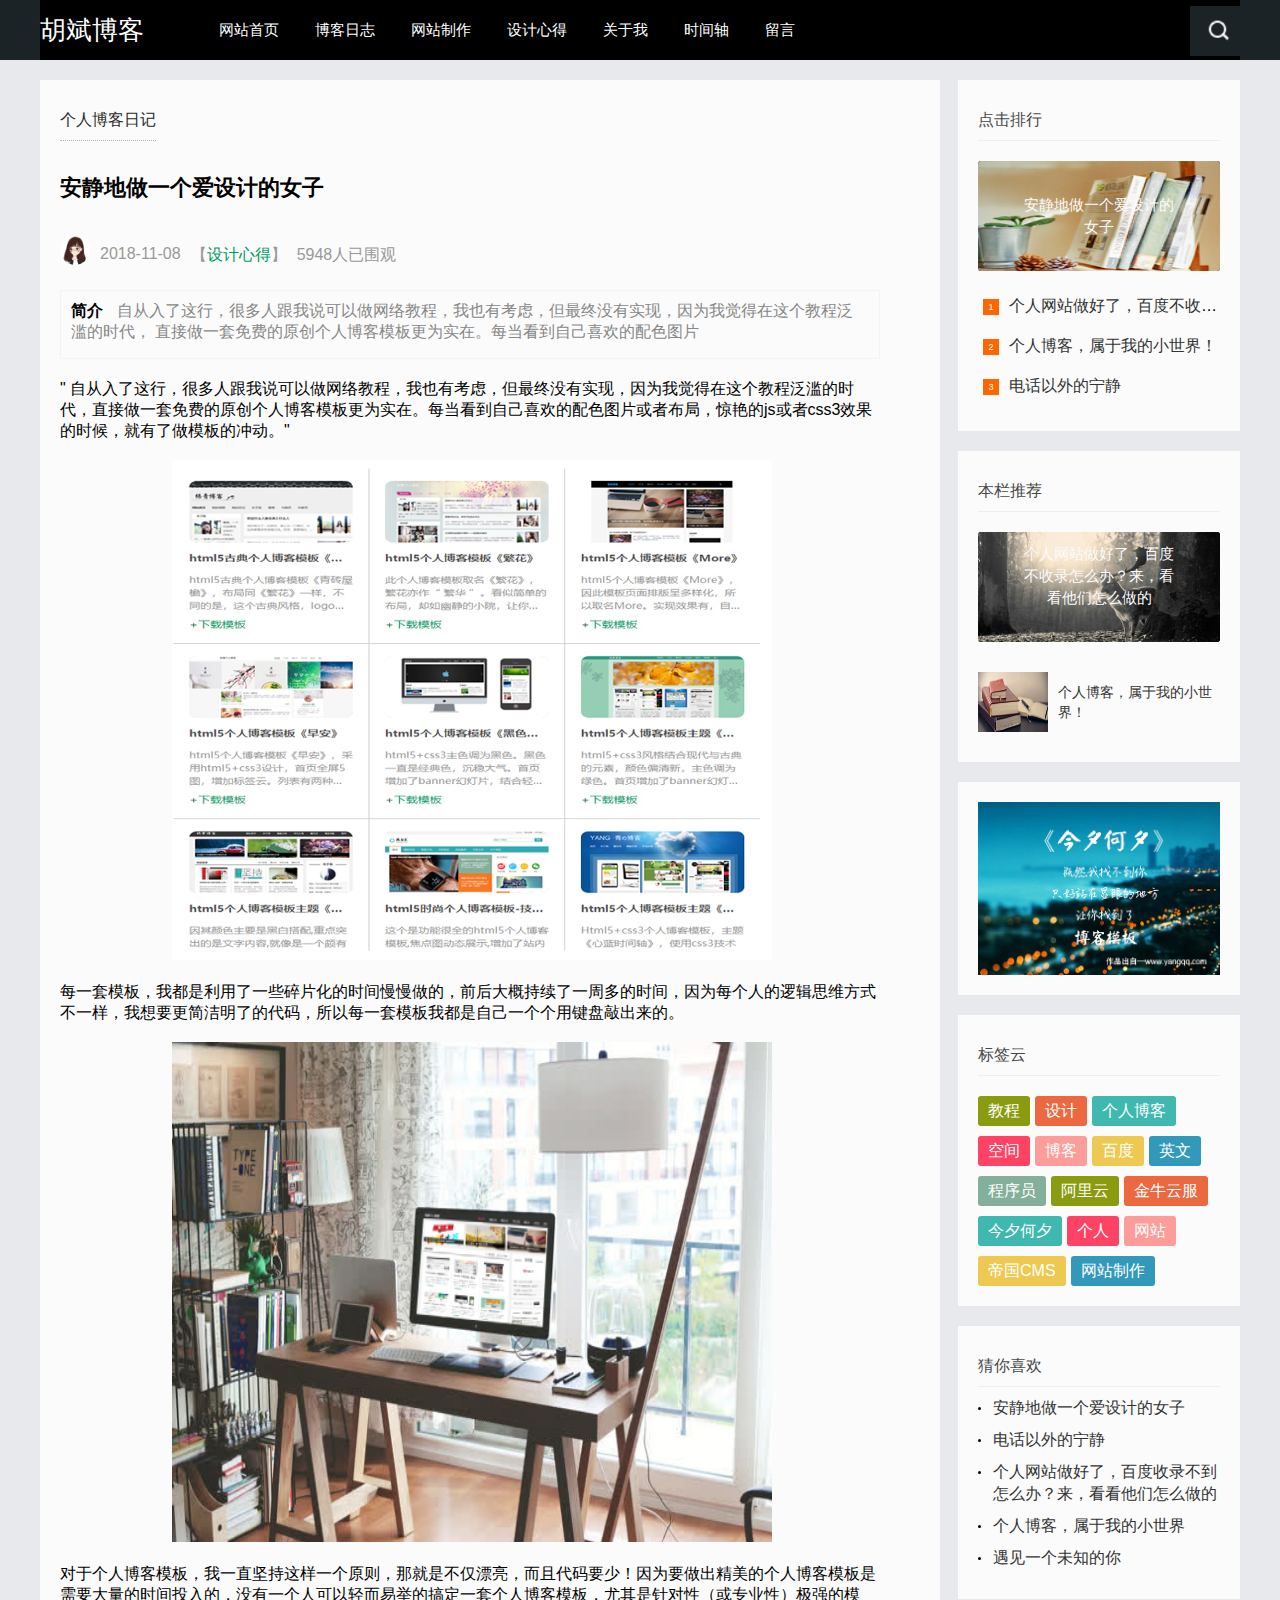
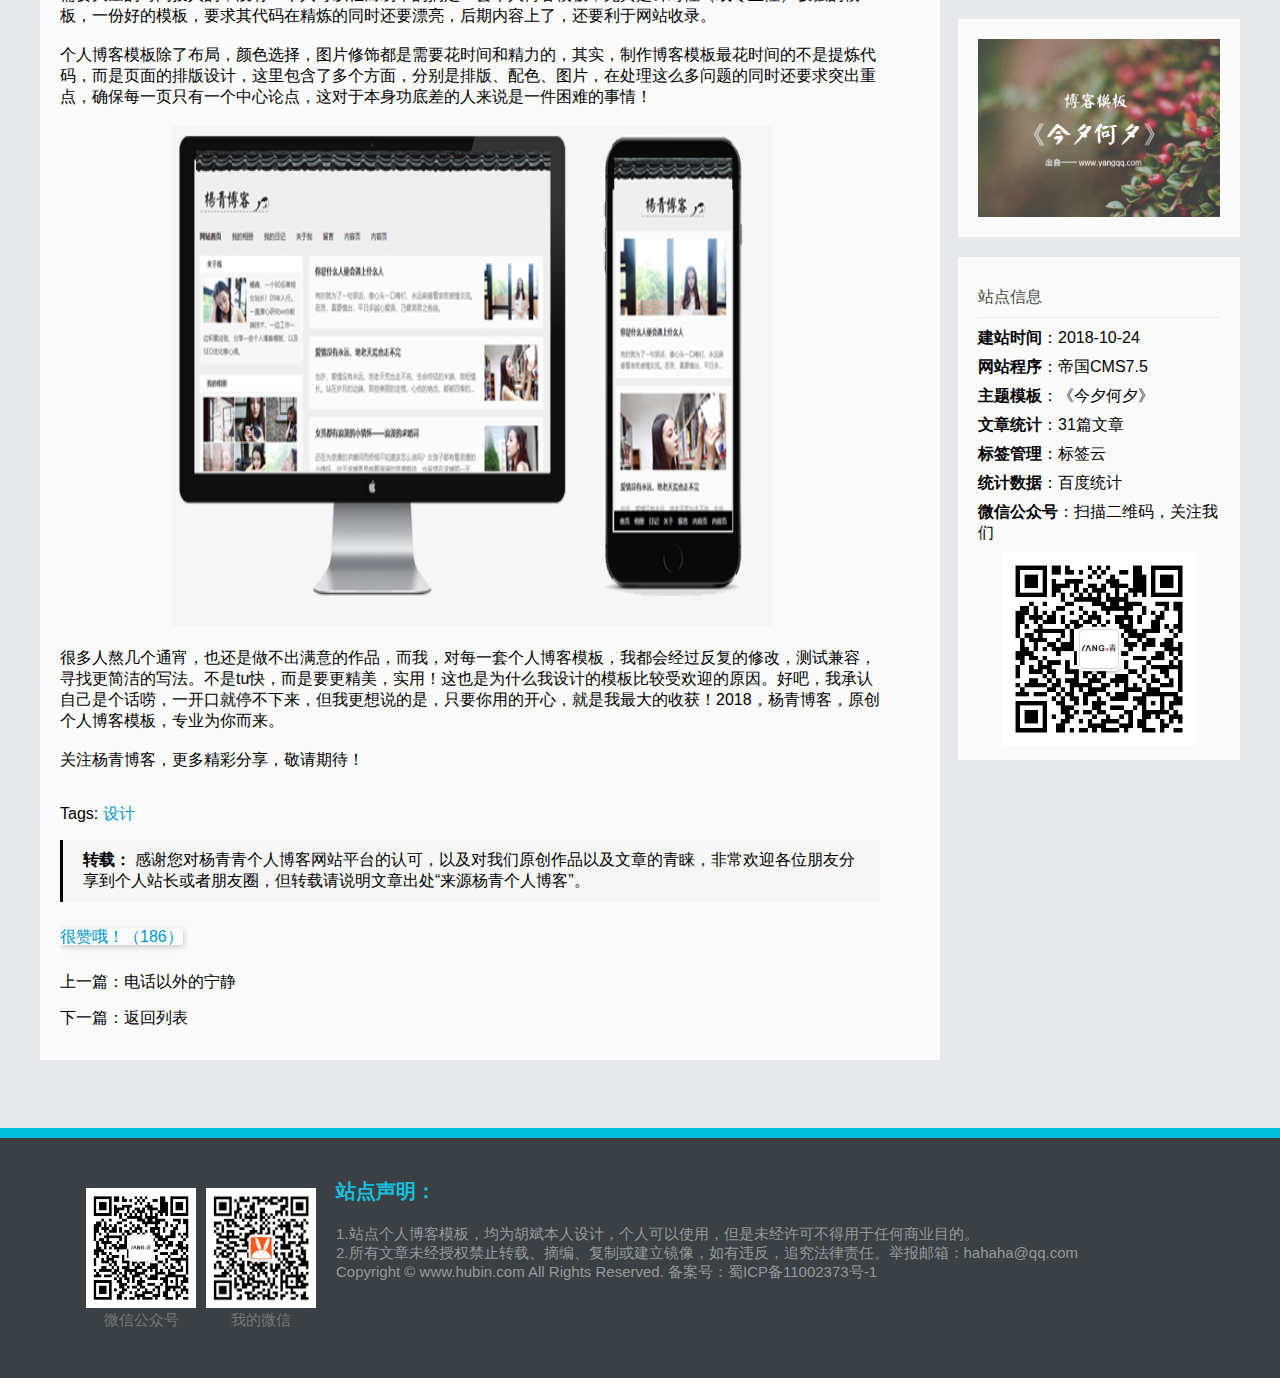
<file: xiangqing.html>
<!DOCTYPE html>
<html lang="en">
<head>
    <meta charset="UTF-8">
    <title>Title</title>
    <link rel="stylesheet" href="./css/xiangqing.css">
</head>
<body>
<div class="header">
    <div class="headerBox">
        <h1><a href="">胡斌博客</a></h1>
        <ul class="nav">
            <li><a href="./index.html">网站首页</a></li>
            <li><a href="./blogdiary.html">博客日志</a></li>
            <li><a href="">网站制作</a></li>
            <li><a href="">设计心得</a></li>
            <li><a href="./aboutme.html">关于我</a></li>
            <li><a href="./time.html">时间轴</a></li>
            <li><a href="">留言</a></li>
        </ul>
        <div class="search">
            <idv class="searchico">
                <a href="">
                    <img src="./image/1.png" alt="">
                </a>
            </idv>
        </div>
    </div>
    <div class="banner">
        <div class="bannerleft">
            <div class="blog">
                <h2 class="title">个人博客日记</h2>
                <div class="diary">
                    <h3 class="diarytitle">安静地做一个爱设计的女子</h3>
                    <div class="zuozhe">
                        <a href=""><img src="./image/ren1.jpg" alt="">  </a>
                        <span>2018-11-08</span>
                        <span>【<a href="">设计心得</a>】</span>
                        <span>5948人已围观</span>
                    </div>
                    <div class="jian">
                        <b>简介</b>
                        自从入了这行，很多人跟我说可以做网络教程，我也有考虑，但最终没有实现，因为我觉得在这个教程泛滥的时代，
                        直接做一套免费的原创个人博客模板更为实在。每当看到自己喜欢的配色图片
                    </div>
                    <div class="text">
                        "
                        自从入了这行，很多人跟我说可以做网络教程，我也有考虑，但最终没有实现，因为我觉得在这个教程泛滥的时代，直接做一套免费的原创个人博客模板更为实在。每当看到自己喜欢的配色图片或者布局，惊艳的js或者css3效果的时候，就有了做模板的冲动。"
                        <br>
                        <br>
                        <img src="./image/tu1.jpg" alt="">
                        <br>
                        <br>
                        每一套模板，我都是利用了一些碎片化的时间慢慢做的，前后大概持续了一周多的时间，因为每个人的逻辑思维方式不一样，我想要更简洁明了的代码，所以每一套模板我都是自己一个个用键盘敲出来的。
                        <br>
                        <br>
                        <img src="./image/tu2.jpg" alt="">
                        <br>
                        <br>
                        对于个人博客模板，我一直坚持这样一个原则，那就是不仅漂亮，而且代码要少！因为要做出精美的个人博客模板是需要大量的时间投入的，没有一个人可以轻而易举的搞定一套个人博客模板，尤其是针对性（或专业性）极强的模板，一份好的模板，要求其代码在精炼的同时还要漂亮，后期内容上了，还要利于网站收录。
                        <br>
                        <br>
                        个人博客模板除了布局，颜色选择，图片修饰都是需要花时间和精力的，其实，制作博客模板最花时间的不是提炼代码，而是页面的排版设计，这里包含了多个方面，分别是排版、配色、图片，在处理这么多问题的同时还要求突出重点，确保每一页只有一个中心论点，这对于本身功底差的人来说是一件困难的事情！
                        <br>
                        <br>
                        <img src="./image/tu3.jpg" alt="">
                        <br>
                        <br>
                        很多人熬几个通宵，也还是做不出满意的作品，而我，对每一套个人博客模板，我都会经过反复的修改，测试兼容，寻找更简洁的写法。不是tu快，而是要更精美，实用！这也是为什么我设计的模板比较受欢迎的原因。好吧，我承认自己是个话唠，一开口就停不下来，但我更想说的是，只要你用的开心，就是我最大的收获！2018，杨青博客，原创个人博客模板，专业为你而来。
                        <br>
                        <br>
                        关注杨青博客，更多精彩分享，敬请期待！
                        <br>
                        &nbsp;
                        <p>
                            Tags: <a href="">设计</a>
                        </p>
                        <p class="share">
                            <b>转载：</b>
                            感谢您对杨青青个人博客网站平台的认可，以及对我们原创作品以及文章的青睐，非常欢迎各位朋友分享到个人站长或者朋友圈，但转载请说明文章出处“来源杨青个人博客”。
                        </p>
                        <p>
                            <span class="diggit">
                                <a href="">很赞哦！（186）</a>
                            </span>
                        </p>
                        <div class="nextinfo">
                            <p>上一篇：电话以外的宁静</p>
                            <p>下一篇：返回列表</p>
                        </div>
                    </div>
                </div>
            </div>
        </div>
        <div class="bannerright">
            <div class="paihang">
                <h2 class="htitle">点击排行</h2>
                <div class="imgscale">
                    <a href="">
                        <img src="./image/dianji.jpg" alt="">
                        <span>安静地做一个爱设计的女子</span>
                    </a>
                </div>
                <ul>
                    <li><i class="a"></i><a href="">个人网站做好了，百度不收录怎么办？来，看看他们怎么做的</a></li>
                    <li><i class="b"></i><a href="">个人博客，属于我的小世界！</a></li>
                    <li><i class="c"></i><a href="">电话以外的宁静</a></li>
                </ul>
            </div>
            <div class="tuijian">
                <h2 class="htitle">本栏推荐</h2>
                <div class="imgscale">
                    <a href="">
                        <img src="./image/banner4.jpg" alt="">
                        <span>个人网站做好了，百度不收录怎么办？来，看看他们怎么做的</span>
                    </a>
                </div>
                <ul>
                    <li>
                        <a href="">
                            <i>
                                <img src="./image/banner2.jpg" alt="">
                            </i>
                            <p> 个人博客，属于我的小世界！</p>
                        </a>
                    </li>
                </ul>
            </div>
            <div class="tu">
                <a href="">
                    <img src="./image/haha.jpg" alt="">
                </a>
            </div>
            <div class="biaoqian">
                <h2 class="htitle">标签云</h2>
                <ul>
                    <a href="">教程</a>
                    <a href="">设计</a>
                    <a href="">个人博客</a>
                    <a href="">空间</a>
                    <a href="">博客</a>
                    <a href="">百度</a>
                    <a href="">英文</a>
                    <a href="">程序员</a>
                    <a href="">阿里云</a>
                    <a href="">金牛云服</a>
                    <a href="">今夕何夕</a>
                    <a href="">个人</a>
                    <a href="">网站</a>
                    <a href="">帝国CMS</a>
                    <a href="">网站制作</a>
                </ul>
            </div>
            <div class="xihuan">
                <h2 class="htitle">猜你喜欢</h2>
                <ul>
                    <li><a href="">安静地做一个爱设计的女子</a></li>
                    <li><a href="">电话以外的宁静</a></li>
                    <li><a href="">个人网站做好了，百度收录不到怎么办？来，看看他们怎么做的</a></li>
                    <li><a href="">个人博客，属于我的小世界</a></li>
                    <li><a href="">遇见一个未知的你</a></li>
                </ul>
            </div>
            <div class="tu2">
                <a href="">
                    <img src="./image/xixi.jpg" alt="">
                </a>
            </div>
            <div class="zhandian">
                <h2 class="htitle">站点信息</h2>
                <ul>
                    <li><b>建站时间</b>：2018-10-24</li>
                    <li><b>网站程序</b>：帝国CMS7.5</li>
                    <li><b>主题模板</b>：《今夕何夕》</li>
                    <li><b>文章统计</b>：31篇文章</li>
                    <li><b>标签管理</b>：标签云</li>
                    <li><b>统计数据</b>：百度统计</li>
                    <li><b>微信公众号</b>：扫描二维码，关注我们</li>
                    <li class="erwei">
                        <a href="">
                            <img src="./image/erweima.jpg" alt="">
                        </a>
                    </li>
                </ul>
            </div>
        </div>
    </div>
    <div class="footer">
        <div class="footerBox">
            <div class="footerBox-left">
                <ul class="img1">
                    <li>
                        <img src="./image/9.jpg" alt=""><p>微信公众号</p>
                    </li>
                </ul>
                <ul class="img2">
                    <li>
                        <img src="./image/10.png" alt=""><p>我的微信</p>
                    </li>
                </ul>
            </div>
            <div class="footerBox-right">
                <h3>站点声明：</h3>
                <p>1.站点个人博客模板，均为胡斌本人设计，个人可以使用，但是未经许可不得用于任何商业目的。<br>
                    2.所有文章未经授权禁止转载、摘编、复制或建立镜像，如有违反，追究法律责任。举报邮箱：hahaha@qq.com
                    Copyright © www.hubin.com All Rights Reserved. 备案号：蜀ICP备11002373号-1</p>
            </div>
        </div>
    </div>
</div>
</body>
</html>
</file>
<file: css/index.css>
body,h1,h2,h4,h5,h6,p,ul,ol,li,form,input,textarea,select{
    margin: 0;
    padding:0;
    list-style: none;
}/*去掉默认样式*/
body{
    background-color: #e8e9ec;
    font-family: 微软雅黑,sans-serif;/*文字字体*/
    font-size: 16px;
    font-height:1.5;
}
a{
    color: white;
    text-decoration: none;/*去掉下划线,上划线overline*/
}
img{
    width: 100%;
    height: 100%;
}
/*默认样式*/
.header{
    height: 60px;
    width: 100%;
    background: #1C2327;
}
.headerBox{
    width: 1200px;
    height:100%;
    margin:0 auto;
    background: black;
    line-height: 60px;
}
.headerBox h1{
    /*width: 160px;*/
    height: 100%;
    float:left;
    font-weight: normal;
    text-align: center;
    font-size: 26px;
}
.headerBox .search{
    width: 50px;
    height: 100%;
    background: #000001;
    float: right;
}
.searchico{
    margin-top:6px;
    width: 50px;
    height: 50px;
    float: left;
    display: inline;

}
.headerBox .nav{
    /*width: 730px;*/
    height: 100%;
    float: left;
    margin-left: 75px;
    font-size: 15px;
}
.nav li{
    float: left;
    margin-right: 36px;
}
.nav li a:hover{
    color: lightseagreen;
}
.banner{
    width: 1200px;
    height:280px;
    margin:20px auto;
    background: #e7e8eb;
}
.banner .photo1{
    width: 616px;
    height: 100%;
    background: lightslategray;
    float: left;
    position: relative;
    overflow: hidden;
}
.banner .photo1 .bannerImg{
    width: 100%;
    height: 100%;

}
.bannerImg li{
    width: 100%;
    height: 100%;
    position: absolute;
    top: 0;
    left: 616px;
}
.bannerImg > li:first-child{
    left: 0;
}
.bannerImg li a{
    width: 100%;
    height: 100%;
    display: block;
}
.leftBtn, .rightBtn{
    width: 40px;
    height: 32px;
    /*background: #00c0dd;*/
    position: absolute;
    top: 50%;
    margin-top: -16px;
    cursor: pointer;
}
.leftBtn img, .rightBtn img{
    width: 100%;
    left: 100%;
}
.leftBtn{
    left: 50px;
}
.rightBtn{
    right: 50px;
}
.btnList{
    width: 96px;
    height: 10px;
    /*background: #00c0dd;*/
    position: absolute;
    bottom: 36px;
    left: 0;
    right: 0;
    margin-left: auto;
    margin-right: auto;
}
.btnList >li{
    width: 10px;
    height: 10px;
    float: left;
    margin-right: 14px;
    background: #fbfbfb;
    border-radius: 50%;
}
.btnList >li.hot{
    background: #046b8c;
}
.banner .photo2{
    width: 270px;
    height: 100%;
    margin-left: 15px;
    background:#e7e8eb;
    float: left;

}
.banner .photo2 .photo2top{
     width: 270px;
     height:135px;
     background: lightslategray;
     margin-bottom: 10px;
     position: relative;
}
.photo2top img{
    width: 100%;
    height: 100%;

}
.photo2top p{
    width: 100%;
    height: 14px;
    position: absolute;
    top: 50px;
    left: 10px;
    color: #fbfbfb;
}
.banner .photo2 .photo2bottom{
    width: 270px;
    height:135px;
    background: lightslategray;
    position: relative;
}
.photo2bottom img{
    width: 100%;
    height: 100%;

}
.photo2bottom p{
    width: 100%;
    height: 14px;
    position: absolute;
    top: 50px;
    left: 10px;
    color: #ffffff;
}
.banner .photo3{
    /*width: 282px;*/
    /*height: 260px;*/
    background: #2c2c2c;
    float: right;
    border-radius: 5px;

}
.banner .photo3 .top{
    width: 262px;
    height:39px;
    background: #2c2c2c;
    border-bottom: 1px solid #2a2a2a;
    margin-left: 10px;
}
.banner .photo3 .top h3{
    width: 100%;
    height: 100%;
    display: block;
    font-size: 20px;
    color: #7c838b;
}
.banner .photo3 .mid{
    width: 232px;
    height: 95px;
    background: #2c2c2c;
    color: #cfd1d3;
    font-size: 12px;
    padding: 20px;

}
.banner .photo3 .boddom{
    width: 242px;
    height:45px;
    padding: 20px;
    float: left;
}
.banner .photo3 .boddom li{
    width: 28px;
    height: 28px;
    float: left;
    box-shadow: 0px 1px 0px rgba(255,255,255,1),inset 0px 1px 1px rgba(0,0,0,0.7);
    border-radius: 50%;
    list-style: none;
    margin-right: 10px;
    padding: 11px;
}
.banner .photo .boddom li a img{
   width: 20px;
    height: 20px;
}
/*diary*/
.diary{
    width: 1200px;
    height:3710px;
    margin:0 auto 20px;
    background: #e7e8eb;
}
.diary .diary1{
    width: 902px;
    height:100%;
    background: #e7e8eb;
    float: left;
    border-radius: 5px;
}
.part1{
    /*width: 100%;*/
    height: 261px;
    padding: 20px;
    background: white;
}
.part1 .nav11{
    /*width: 100%;*/
    height:40px;
    background-color: white;
    border-bottom: 1px solid #a8afab;
    line-height: 40px;
    position: relative;
    /*margin-left: 20px;*/
}
/*.part1 .nav1::before{*/
/*    content: '';*/
/*    height: 2px;*/
/*    width: 100px;*/
/*    position: absolute;*/
/*    left: 0;*/
/*    bottom: -1px;*/
/*    background: #333;*/
/*}*/
.part1 .nav11 li{
    float: left;
    margin-right: 30px;
    color:black;
}
.part1 .nav2{
    width: 100%;
    height: 210px;
    background: white;
    margin-top: 10px;
}
.nav2-photo{
    width: 275px;
    height: 100%;
    background: white;
    float: left;
}
.nav2-photo .top{
    width: 100%;
    height: 100px;
    background: #e7e8eb;
    margin-bottom: 10px;
    position: relative;
}
.nav2-photo .top img{
    width: 100%;
    height: 100%;
}
.nav2-photo .top p{
    width: 100%;
    height: 14px;
    position: absolute;
    top: 50%;
    left: 10px;
    color: #ffffff;
}
.nav2-photo .bottom{
    width: 100%;
    height: 100px;
    background: #e7e8eb;
    position: relative;
}
.nav2-photo .boddom img{
    width: 100%;
    height: 100%;
}
.nav2-photo .bottom p{
    width: 100%;
    /*height: 14px;*/
    position: absolute;
    top: 40px;

    left: 30px;
    color: #ffffff;
}
.nav2-word{
    width: 570px;
    height: 100%;
    background: #e7e8eb;
    float: right;
}
.part1 .nav2 .nav2-word > li{
    height: auto;
    padding: 0 30px 0 20px;
}
.part1 .nav2 .nav2-word > li.hot{
    background: #f6f6f6;
}
.part1 .nav2 .nav2-word > li > h1 {
    height: 26px;
    line-height: 26px;
}
.part1 .nav2 .nav2-word > li >  h1 a{
    font-size: 16px;
    color: #333333;
}
.part1 .nav2 .nav2-word > li.hot>  h1 a{
    color: #000000;
}
.part1 .nav2 .nav2-word >li > p{
    font-size: 16px;
    line-height: 1.5;
    height: 48px;
    display: -webkit-box;
    -webkit-box-orient: vertical;
    -webkit-line-clamp:2;
    overflow: hidden;
    display: none;
    padding: 5px;
    color: #333333;
}
.part1 .nav2 .nav2-word > li.hot > p{
    display: -webkit-box;
}
.part1 .nav2 .nav2-word > li > h1 span{
    width: 24px;
    height: 20px;
    display: inline-block;
    text-align: center;
    line-height: 20px;
    color: white;
    background: #9a9a9a;
    font-weight: normal;
    font-size: 14px;
}
.part1 .nav2 .nav2-word > li.hot > h1 span{
    background: #000000;
}
.part2{
    /*height: 690px;*/
    /*width: 902px;*/
    height: auto;
    background: white;
    margin-top: 20px;
    border-radius: 5px;
    padding: 20px;
}
.part2 .nav1{
    height: 60px;
    background: white;
    border-bottom: 1px solid #a8afab;
    line-height: 60px;
    position: relative;
}
.part2 .nav1::before{
    content: '';
    height: 2px;
    width: 60px;
    position: absolute;
    left: 0;
    bottom: -1px;
    background: #333;
}
.part2 .nav1 .nav1left{
    /*width: 90px;*/
    height: 60px;
    float: left;
    background: white;
    line-height: 60px;
}
.nav1left h1{
    height: 100%;
    float:left;
    font-weight: normal;
    text-align: center;
    font-size: 17px;
}
.part2 .nav1 .nav1right{
    float: right;
    background: white;
}
.nav1right li{
    float: left;
    margin-right: 15px;
    height: 100%;
    font-weight: normal;
    text-align: center;
    color: #cbd4e1;
}
.nav1right a{
    color: black;
}
.part2 .nav2{
    /*width:862px;*/
    /*height: 572px;*/
    background: white;
    /*margin-top: 20px;*/
    padding: 20px;
}
.recommedList{
    padding: 0px 10px;
    overflow: hidden;
    width: 822px;
    height: auto;
}
.recommedList li{
    float: left;
    width: 225px;
    height: 247px;
    border-right: 1px solid #e4e3e3;
    border-bottom: 1px solid #e4e3e3;
    padding:20px;
}
.recommedThumb{
    display: block;
    height: 100px;
}
.recommedList > li h2{
    font-size: 15px;
    white-space: nowrap;
    overflow: hidden;
    text-overflow: ellipsis;
    margin-top: 15px;
}
.recommedList > li p{
    font-size: 13px;
    color: #999999;
    line-height: 1.5;
    height:auto;
    display: -webkit-box;
    -webkit-box-orient: vertical;
    -webkit-line-clamp: 3;
    overflow: hidden;
    text-overflow: ellipsis;
    margin: 15px 0;
}
.recommedRead{
    font-size: 16px;
    color: #009966;
}
.recommedRead::before{
    content:'+';/*伪元素*/
}

.part3{
    height: 2600px;
    background: white;
    margin-top: 20px;
    border-radius: 5px;
    padding: 20px;
}
.part3 .nav1{
    width:100%;
    height: 60px;
    background: white;
    border-bottom: 0.5px dotted #a8afab;
    line-height: 60px;
    position: relative;
}
.part3 .nav1::before{
    content: '';
    height: 2px;
    width: 60px;
    position: absolute;
    left: 0;
    bottom: -1px;
    background: #333;
}
.part3 .nav1 h1{
    height: 100%;
    float:left;
    font-weight: normal;
    text-align: center;
    font-size: 17px;
}
.part3 .nav2{
    height: 2500px;
    background: white;
    margin-top: 0px;
    padding: 20px;
}
.part3 .nav2 .article{
    width: 100%;
    height: 100%;
    background: white;
    /*margin-top: 0;*/
}
.part3 .nav2 .article li{
    width: 100%;
    height: 235px;
    background: white;
    border-bottom: 0.5px dotted #95989a;
    /*margin-top: 0px;*/
}
.part3 .nav2 .article li .title{
    width: 100%;
    height: 45px;
    background: white;
    font-size: 18px;
    /*margin-bottom: 10px;*/
}
.part3 .nav2 .article li .title b{
    color: red;
}
.part3 .nav2 .article li .title a{
    color: black;
}
.part3 .nav2 .article li .bottom{
    width: 100%;
    height: 160px;
    background: white;
}
.part3 .nav2 .article li .bottom .photo{
    width: 200px;
    height: 100%;
    background: white;
    float: left;
}
.part3 .nav2 .article li .bottom .photo a{
    width: 100%;
    height: 125px;
}
.part3 .nav2 .article li .bottom .article{
    width: 600px;
    height: 100%;
    background: white;
    float: left;
}
.part3 .nav2 .article li .bottom .article p{
    width: 100%;
    height: 80px;
    margin-top: 25px;
    margin-left: 10px;
    font-size: 14px;
    color: #666666;
}
.zuozhe{
    width: 100%;
    height: 55px;
    background: white;
    position: relative;
}
.zuozhe img{
    width: 30px;
    height: 30px;
    border-radius: 50%;
    display: block;
    float: left;
    margin-left: 20px;
    margin-top: 15px;
}
.zuozhe span{
     margin-top: 20px;
    float: left;
    margin-left: 10px;
    color: #999999;
}
.zuozhe span a{
    color: #096;
}
.more{
    display: block;
    right: 10px;
    bottom: 10px;
    position: absolute;
    padding: 3px 10px;
    background: #12b7de;
    color: white;
    border-radius: 3px;
}
.diary .diary2{
    width: 283px;
    height:100%;
    background: #e7e8eb;
    float: right;
    border-radius: 5px;
}
.part4{
    /*width:100%;*/
    height: 261px;
    background: white;
    margin-bottom: 20px;
    padding:20px
}
.part4 .nav1{
    height:40px;
    background-color: white;
    border-bottom: 1px solid #a8afab;
    line-height: 40px;
    position: relative;
}
.part4 .nav1::before{
    content: '';
    height: 2px;
    width: 60px;
    position: absolute;
    left: 0;
    bottom: -1px;
    background: #333;
}
.part4 .nav1 h1{
    height: 100%;
    float:left;
    font-weight: normal;
    text-align: center;
    font-size: 17px;
}
.part4 .nav2{
    width: 100%;
    height: 210px;
    background: white;
    margin-top: 30px;
}
.part4 .nav2 .nav2list li{
    width: 100%;
    height: 37px;
    background: #e7e8eb;
    margin-bottom: 11px;
    white-space: nowrap;
    overflow: hidden;
    line-height: 40px;
    position: relative;
}
.part4 .nav2 .nav2list li a{
    color: black;
    font-size: 12px;
    margin-left: 10px;
}
.part4 .nav2 .nav2list li::before{
    position: absolute;
    content: "";
    width: 3px;
    height: 3px;
    background: black;
    border-radius: 10px;
    left: 5px;
    top: 20px;
}

.part5{
    /*width:100%;*/
    height: 510px;
    background: white;
    margin-bottom: 20px;
    padding:20px
}
.part5 .nav1{
    height:40px;
    background-color: white;
    border-bottom: 1px solid #a8afab;
    line-height: 40px;
    position: relative;
}
.part5 .nav1::before{
    content: '';
    height: 2px;
    width: 60px;
    position: absolute;
    left: 0;
    bottom: -1px;
    background: #333;
}
.part5 .nav1 h1{
    height: 100%;
    float:left;
    font-weight: normal;
    text-align: center;
    font-size: 17px;
}
.part5 .nav2{
    width: 100%;
    height: 450px;
    background: white;
    margin-top: 20px;
    position: relative;
}
.part5 .nav2 .img{
    width: 100%;
    height: 110px;
    background: #e7e8eb;
}
.part5 .nav2 p{
    width: 100%;
    height: 14px;
    position: absolute;
    top: 50px;
    left: 10px;
    color: #fbfbfb;
}
.part5 .nav2 .article{
    width: 100%;
    height: 280px;
    background: white;
    margin-top: 15px;
    /*margin-left: 20px;*/

}
.part5 .nav2 .article li{
    width: 100%;
    height: 30px;
    margin-bottom: 15px;
    white-space: nowrap;
    overflow: hidden;
    text-overflow: ellipsis;
    margin-top: 20px;
}
.part5 .nav2 .article li i::before{
    display: block;
    width: 16px;
    height: 16px;
    /*background: #fd6601;*/
    float: left;
    margin-top: 4px;
    margin-right: 10px;
    position: relative;
    font-style: normal;
    font-size: 9px;
    text-align: center;
    line-height: 16px;
}
.part5 .nav2 .article li a{
    color: #2a2a2a;
}

.a::before{
    content: "1";
    background: #fd6601;
}
.b::before{
    content: "2";
    background: #fd6601;
}
.c::before{
    content: "3";
    background: #fd6601;
}
.d::before{
    content: "4";
    background: #b0b0b0;
}
.e::before{
    content: "5";
    background: #b0b0b0;
}
.f::before{
    content: "6";
    background: #b0b0b0;
}
.g::before{
    content: "7";
    background: #b0b0b0;
}
.part6{
    /*width:100%;*/
    height: 715px;
    background: white;
    margin-bottom: 20px;
    padding: 20px;
}
.part6 .nav1{
    height:40px;
    background-color: white;
    border-bottom: 1px solid #a8afab;
    line-height: 40px;
    position: relative;
}
.part6 .nav1::before{
    content: '';
    height: 2px;
    width: 60px;
    position: absolute;
    left: 0;
    bottom: -1px;
    background: #333;
}
.part6 .nav1 h1{
    height: 100%;
    float:left;
    font-weight: normal;
    text-align: center;
    font-size: 17px;
}
.part6 .nav2{
    width: 100%;
    height: 645px;
    background: white;
    margin-top: 20px;
    position: relative;
}
.part6 .nav2 .img{
    width: 100%;
    height: 110px;
    background: white;
}
.part6 .nav2 p {
    width: 100%;
    height: 14px;
    position: absolute;
    top: 50px;
    left: 10px;
    color: #fbfbfb;
}
.part6 .nav2 .article{
    width: 100%;
    height: 510px;
    background: white;
    margin-top: 35px;
}
.part6 .nav2 .article .tu{
    width: 70px;
    height: 100%;
    background: white;
    float: left;
}
.part6 .nav2 .article .tu li{
    width: 100%;
    height: 60px;
    margin-bottom: 10px;
}
.part6 .nav2 .article .tu li img{
    width: 100%;
    height: 100%;
}
.part6 .nav2 .article .word{
    width: 160px;
    height: 100%;
    background: white;
    float: right;
}
.part6 .nav2 .article .word li{
    width: 100%;
    height: 60px;
    margin-bottom: 10px;
    background: white;
}
.part6 .nav2 .article .word li a{
    color: black;
    font-size: 15px;
}

.part7{
    /*width:100%;*/
    height: 543px;
    background: white;
    margin-bottom: 20px;
    padding: 20px;
}
.part7 .nav1{
    height:40px;
    background-color: white;
    border-bottom: 1px solid #a8afab;
    line-height: 40px;
    position: relative;
}
.part7 .nav1::before{
    content: '';
    height: 2px;
    width: 60px;
    position: absolute;
    left: 0;
    bottom: -1px;
    background: #333;
}
.part7 .nav1 h1{
    height: 100%;
    float:left;
    font-weight: normal;
    text-align: center;
    font-size: 17px;
}
.part7 .nav2{
    width: 100%;
    height: 453px;
    background: white;
    margin-top: 20px;

}
.part7 .nav2 .article{
    /*width: 100%;*/
    height: 480px;
    background: #e7e8eb;
    margin-top: 15px;
}
.part7 .nav2 .article li{
    width: 100%;
    height: 48px;
    background: white;
    position: relative;

}
.part7 .nav2 .article li a{
    color: black;
    font-size: 15px;
    text-align: center;
}
.part7 .nav2 .article li::before{
    position: absolute;
    content: "";
    width: 5px;
    height: 5px;
    background: black;
    border-radius: 10px;
    left: 0px;
    top: 10px;
}
.part8{
    /*width:100%;*/
    height: 180px;
    background: white;
    margin-bottom: 20px;
    padding: 20px;
}
.part8 .nav1{
    height:180px;
    background-color: #e7e8eb;
}
.part8 .nav1 img{
    width: 100%;
    height: 100%;
}
.part9{
    /*width:100%;*/
    height: 450px;
    background: white;
    margin-bottom: 20px;
    padding: 20px;
}
.part9 .nav1{
    height:40px;
    background-color: white;
    border-bottom: 1px solid #a8afab;
    line-height: 40px;
    position: relative;
}
.part9 .nav1::before{
    content: '';
    height: 2px;
    width: 60px;
    position: absolute;
    left: 0;
    bottom: -1px;
    background: #333;
}
.part9 .nav1 h1{
    height: 100%;
    float:left;
    font-weight: normal;
    text-align: center;
    font-size: 17px;
}
.part9 .nav2{
    width: 100%;
    height: 280px;
    background: white;
    margin-top: 20px;
}
.part9 .nav2 .article{
    width: 100%;
    height: 380px;
    background: white;
    margin-top: 15px;
}
.part9 .nav2 .article ul{
    width: 100%;
    height: 210px;
    background: white;
}
.part9 .nav2 .article ul li{
    width: 100%;
    height: 20px;
    margin-bottom: 10px;
    background:white;
    font-size: 15px;
}
.part9 .nav2 .article img{
    width: 185px;
    height: 185px;
    margin:10px 20px;
}
.part10{
    /*width:100%;*/
    height: 100px;
    background: white;
    margin-bottom: 20px;
    padding: 20px;
}
.part10 .nav1{
    height:40px;
    background-color: white;
    border-bottom: 1px solid #a8afab;
    line-height: 40px;
    position: relative;
}
.part10 .nav1::before{
    content: '';
    height: 2px;
    width: 60px;
    position: absolute;
    left: 0;
    bottom: -1px;
    background: #333;
}
.part10 .nav1 h1{
    height: 100%;
    float:left;
    font-weight: normal;
    text-align: center;
    font-size: 17px;
}
.part10 .nav2{
    width: 100%;
    height: 60px;
    background: white;
    margin-top: 20px;
}
.part10 .nav2 .article{
    width: 100%;
    height: 50px;
    background: white;
    margin-top: 15px;
}
.part10 .nav2 .article a{
    width: 100%;
    height: 100%;
    margin-bottom: 20px;
    margin-left: 20px;
    color: black;
}
/*footer*/
.footer{
    height: 190px;
    width: 100%;
    background: #00c0dd;
    padding:10px 0;
}
.footerBox{
    height: 200px;
    width: 100%;
    background: #3a4044;
    padding: 20px;
}
.footerBox-left{
    width: 240px;
    height: 100%;
    background: #3a4044;
    float: left;
    margin-left: 66px;
}
.footerBox-left .img1{
    width: 110px;
    height: 100%;
    background: #3a4044;
    float: left;
    text-align: center;
    font-size: 15px;
    color: #767777;
}
.footerBox-left .img1 li{
    width: 100%;
    height: 60%;
    margin-top: 30px;

}

.footerBox-left .img2{
    width: 110px;
    height: 100%;
    background: #3a4044;
    float: left;
    margin-left: 10px;
    text-align: center;
    font-size: 15px;
    color: #767777;
}
.footerBox-left .img2 li{
    width: 100%;
    height: 60%;
    margin-top: 30px;
}

.footerBox-right{
    width: 750px;
    height: 100%;
    background: #3a4044;
    float: left;
    margin-left: 10px;
}
.footerBox-right h3{
    color: #13c0dd;
    font-size: 20px;
}
.footerBox-right p{
    color: #95989a;
    font-size: 15px;
}
</file>
<file: css/aboutme.css>
body,h1,h2,h4,h5,h6,p,ul,ol,li,form,input,textarea,select{
    margin: 0;
    padding:0;
    list-style: none;
}/*去掉默认样式*/
body{
    background-color: #e8e9ec;
    font-family: 微软雅黑,sans-serif;/*文字字体*/
    font-size: 16px;
    font-height:1.5;
}
a{
    color: white;
    text-decoration: none;/*去掉下划线,上划线overline*/
}
img{
    width: 100%;
    height: 100%;
}
/*默认样式*/
.header{
    height: 60px;
    width: 100%;
    background: #1C2327;
}
.headerBox{
    width: 1200px;
    height:100%;
    margin:0 auto;
    background: black;
    line-height: 60px;
}
.headerBox h1{
    /*width: 160px;*/
    height: 100%;
    float:left;
    font-weight: normal;
    text-align: center;
    font-size: 26px;
}
.headerBox .search{
    width: 50px;
    height: 100%;
    background: #000001;
    float: right;
}
.searchico{
    margin-top:6px;
    width: 50px;
    height: 50px;
    float: left;
    display: inline;

}
.headerBox .nav{
    /*width: 730px;*/
    height: 100%;
    float: left;
    margin-left: 75px;
    font-size: 15px;
}
.nav li{
    float: left;
    margin-right: 36px;
}
.nav li a:hover{
    color: lightseagreen;
}
.banner{
    width: 1200px;
    height:380px;
    margin:20px auto;
    background: #fbfbfb;
    /*background: #ffffff;*/
}
.banner .about{
    width: 1120px;
    height: 320px;
    background: #fbfbfb;
    padding: 20px 40px;
    margin-bottom: 20px;
    border-radius: 3px;
}
.banner .about .ab_box{
    width: 100%;
    height: 104px;
    margin: 20px 0;
    background: #fbfbfb;
}
.banner .about .ab_box i{
    width: 100px;
    height: 100px;
    padding: 2px;
    margin-right: 10px;
    position: relative;
    float: left;
    display: block;
    border-radius: 50%;
    /*overflow: hidden;*/
}
.banner .about .ab_box i img{
    width: 100%;
    border-radius: 50%;
}
.banner .about .ab_box i::before{
    content: "";
    position: absolute;
    background: url("../image/v.png");
    bottom: 0;
    right: 10px;
    height: 24px;
    width: 24px;
    background-size: 24px;
}
.banner .about .ab_box h3{
    margin: 10px 0 10px;
    font-size: 18px;
    display: block;
    font-weight: bold;
}
.banner .about .ab_box p{
    color: #666666;
    margin-bottom: 5px;
}
.banner .about h2{
    width: 120px;
    height: 27px;
    padding-left: 10px;
    padding-bottom: 5px;
    border-bottom: 1px solid #000001;
    background: url("../image/hline.png");
    margin: 20px 0;
    font-size: 18px;
    display: inline-block;
    background: #fbfbfb;
}
.banner .about .ab_dubai{
    width: 1120px;
    height: 88px;
    margin-bottom: 15px;
    background: #fbfbfb;
}
/*footer*/
.footer{
    height: 190px;
    width: 100%;
    background: #00c0dd;
    padding:10px 0;
}
.footerBox{
    height: 200px;
    width: 100%;
    background: #3a4044;
    padding: 20px;
}
.footerBox-left{
    width: 240px;
    height: 100%;
    background: #3a4044;
    float: left;
    margin-left: 66px;
}
.footerBox-left .img1{
    width: 110px;
    height: 100%;
    background: #3a4044;
    float: left;
    text-align: center;
    font-size: 15px;
    color: #767777;
}
.footerBox-left .img1 li{
    width: 100%;
    height: 60%;
    margin-top: 30px;

}

.footerBox-left .img2{
    width: 110px;
    height: 100%;
    background: #3a4044;
    float: left;
    margin-left: 10px;
    text-align: center;
    font-size: 15px;
    color: #767777;
}
.footerBox-left .img2 li{
    width: 100%;
    height: 60%;
    margin-top: 30px;
}

.footerBox-right{
    width: 750px;
    height: 100%;
    background: #3a4044;
    float: left;
    margin-left: 10px;
}
.footerBox-right h3{
    color: #13c0dd;
    font-size: 20px;
}
.footerBox-right p{
    color: #95989a;
    font-size: 15px;
}
</file>
<file: css/blogdiary.css>
body,h1,h2,h4,h5,h6,p,ul,ol,li,form,input,textarea,select{
    margin: 0;
    padding:0;
    list-style: none;
}/*去掉默认样式*/
body{
    background-color: #e8e9ec;
    font-family: 微软雅黑,sans-serif;/*文字字体*/
    font-size: 16px;
    font-height:1.5;
}
a{
    color: white;
    text-decoration: none;/*去掉下划线,上划线overline*/
}
img{
    width: 100%;
    height: 100%;
}
/*默认样式*/
.header{
    height: 60px;
    width: 100%;
    background: #1C2327;
}
.headerBox{
    width: 1200px;
    height:100%;
    margin:0 auto;
    background: black;
    line-height: 60px;
}
.headerBox h1{
    /*width: 160px;*/
    height: 100%;
    float:left;
    font-weight: normal;
    text-align: center;
    font-size: 26px;
}
.headerBox .search{
    width: 50px;
    height: 100%;
    background: #000001;
    float: right;
}
.searchico{
    margin-top:6px;
    width: 50px;
    height: 50px;
    float: left;
    display: inline;

}
.headerBox .nav{
    /*width: 730px;*/
    height: 100%;
    float: left;
    margin-left: 75px;
    font-size: 15px;
}
.nav li{
    float: left;
    margin-right: 36px;
}
.nav li a:hover{
    color: lightseagreen;
}
.banner{
    width: 1200px;
    height:2300px;
    margin:20px auto;
    /*background: #ffffff;*/
}
.bannerleft{
    width: 900px;
    height: 1325px;
    /*background: #ffffff;*/
    float: left;
}
.bannerleft .blogtu{
    width: 860px;
    height: 100px;
    padding: 20px;
    background: #fbfbfb;
    margin-bottom: 20px;
    position: relative;
}
.bannerleft .blogtu img{
    width: 131px;
    height: 100px;
    float: left;
    position: absolute;
}
.bannerleft .blogtu h1{
    width: 100%;
    height: 33px;
    display:block;font-size: 22px;
    margin-bottom: 15px;
    float: left;
    font-weight: bold;
    position: absolute;
    top: 16px;
    left: 175px;

}
.bannerleft .blogtu p{
    width: 725px;
    height: 44px;
    color: #666;
    display: block;
    float: right;
    position: absolute;
    top:70px;
    left: 170px;
}
.bannerleft .blog{
    width: 860px;
    height: 1105px;
    padding: 20px;
    background: #fbfbfb;
}
.bannerleft .blog .title{
    width: 100%;
    height: 40px;
    font-size: 16px;
    line-height: 40px;
    color: #2a2a2a;
    font-weight: normal;
    margin-bottom: 10px;
    display: block;
    border-bottom: 1px dotted #b0b0b0;
}
.bannerleft .blog ul{
    padding: 10px 0 0;
    background: white;
}
.bannerleft .blog ul li{
    width: 100%;
    height: 176px;
    background: #fbfbfb;
    margin-bottom: 20px;
    border-bottom: 1px dashed #eee;
    padding-bottom: 20px;
}
.bannerleft .blog ul li .blogtitle{
    margin: 0 0 10px 0;
    font-size: 18px;
    overflow: hidden;
}
.bannerleft .blog ul li .blogtitle b{
    color: red;
}
.bannerleft .blog ul li .blogtitle a{
    color: #333;
}
.bannerleft .blog ul li .article{
    width: 100%;
    height: 139px;
    background: #fbfbfb;
}
.bannerleft .blog ul li .article .left{
     width: 200px;
     height:100%;
     background: #fbfbfb;
     float: left;
     margin-right: 20px;
    overflow: hidden;
 }
.bannerleft .blog ul li .article .left a{
    overflow: hidden;
}
.bannerleft .blog ul li .article .left a img{
    width: 100%;
    height: 100%;
    transition: transform 2s linear;

}
.bannerleft .blog ul li .article .left a:hover img{
    transform: scale(1.2,1.2);
}
 .bannerleft .blog ul li .article .right{
     width: 620px;
     height: 100%;
     background: #fbfbfb;
     float: left;
 }
.bannerleft .blog ul li .article .right .blogtext{
    width: 100%;
    height: 52px;
    font-size: 14px;
    color: #666666;
    overflow: hidden;
    /*text-overflow: ellipsis;*/
    /*-webkit-box-orient: vertical;*/
    display: -webkit-box;
    /*-webkit-line-clamp:3;*/
    margin-top: 20px;
}
.zuozhe{
    width: 100%;
    height: 55px;
    background: white;
    position: relative;
}
.zuozhe img{
    width: 30px;
    height: 30px;
    border-radius: 50%;
    display: block;
    float: left;
    margin-left: 20px;
    margin-top: 15px;
}
.zuozhe span{
    margin-top: 20px;
    float: left;
    margin-left: 10px;
    color: #999999;
}
.zuozhe span a{
    color: #096;
}
.more{
    display: block;
    right: 10px;
    bottom: 10px;
    position: absolute;
    padding: 3px 10px;
    background: #12b7de;
    color: white;
    border-radius: 3px;
}
.bannerright{
    width: 282px;
    height: 2299px;
    float: right;
}
.bannerright .paihang{
    width: 242px;
    height: 311px;
    background: #fbfbfb;
    margin-bottom: 20px;
    padding: 20px;
}
.paihang .htitle{
    width: 100%;
    height: 40px;
    font-size: 16px;
    line-height: 40px;
    border-bottom: 1px solid #eee;
    color: #484848;
    font-weight: normal;
    margin-bottom: 10px;
}
.paihang .imgscale{
    width: 100%;
    height: 110px;
    margin: 20px 0;
    background: #000;
    overflow: hidden;
    border-radius: 3px;
    position: relative;
}
.paihang .imgscale img{
    width: 100%;
    height: 100%;
}
.paihang .imgscale span{
    position: absolute;
    bottom: 30%;
    left: 0;
    right: 0;
    color: #fbfbfb;
    text-align: center;
    font-size: 15px;
    padding: 0 40px;
    overflow: hidden;
    display: -webkit-box;
    line-height: 22px;
}
.paihang ul{
    overflow: hidden;
}
.paihang ul li{
    height: 30px;
    line-height: 30px;
    margin-bottom: 10px;
    padding-left: 5px;
    text-overflow: ellipsis;
    white-space: nowrap;
    overflow: hidden;
}
.paihang ul li a{
    color: #333;
}
.paihang ul li i{
    display: block;
    width: 16px;
    float: left;
    margin-top:8px;
    margin-right: 10px;
    position: relative;
    font-style: normal;
}
.paihang ul li i::before{
    position: absolute;
    top: 0;
    left: 0;
    font-size: 9px;
    color: #fff;
    line-height: 16px;
    width: 16px;
    text-align: center;
}
.a::before{
    content: "1";
    background: #fd6601;
}
.b::before{
    content: "2";
    background: #fd6601;
}
.c::before{
    content: "3";
    background: #fd6601;
}
.bannerright .tuijian{
    width: 242px;
    height: 271px;
    padding: 20px;
    background: #fbfbfb;
    margin-bottom: 20px;
}
.tuijian .htitle{
    width: 100%;
    height: 40px;
    font-size: 16px;
    line-height: 40px;
    border-bottom: 1px solid #eee;
    color: #484848;
    font-weight: normal;
    margin-bottom: 10px;
}
.tuijian .imgscale{
    width: 100%;
    height: 110px;
    margin: 20px 0;
    background: #000;
    overflow: hidden;
    border-radius: 3px;
    position: relative;
}
.tuijian .imgscale img{
    width: 100%;
    height: 100%;
}
.tuijian .imgscale span{
    position: absolute;
    bottom: 30%;
    left: 0;
    right: 0;
    color: #fbfbfb;
    text-align: center;
    font-size: 15px;
    padding: 0 40px;
    overflow: hidden;
    display: -webkit-box;
    line-height: 22px;
}
.tuijian ul{
    padding-top:10px;
    overflow: hidden;
}
.tuijian ul li{
    width: 100%;
    height: 60px;
    overflow: hidden;
    margin-bottom: 10px;
}
.tuijian ul li a{
    color: #333;
}
.tuijian ul li a i{
    width: 70px;
    height: 70px;
    margin-right: 10px;
    overflow: hidden;
    display: block;float: left;
}
.tuijian ul li a i img{
    width: 100%;
    height: 100%;
}
.tuijian ul li a p{
    margin-top: 10px;
    line-height: 20px;
    overflow: hidden;
    text-overflow: ellipsis;
    -webkit-box-orient: vertical;
    display: -webkit-box;
    font-size: 14px;
}

.bannerright .tu{
    width: 242px;
    height: 173px;
    padding: 20px;
    background: #fbfbfb;
    margin-bottom: 20px;
}
.tu a{
    width: 100%;
    height: 100%;
}
.tu a img{
    width: 100%;
    height: 100%;
}
.bannerright .biaoqian{
    width: 242px;
    height: 251px;
    padding: 20px;
    background: #fbfbfb;
    margin-bottom: 20px;
}
.biaoqian .htitle{
    width: 100%;
    height: 40px;
    font-size: 16px;
    line-height: 40px;
    border-bottom: 1px solid #eee;
    color: #484848;
    font-weight: normal;
    margin-bottom: 10px;
}
.biaoqian ul a{
    line-height: 24px;
    height: 24px;
    display: block;float: left;
    padding: 3px 10px;
    margin: 10px 5px 0 0;
    border-radius: 3px;
    color: white;
}
.biaoqian ul a:first-child{
    background: #036564;
}
.biaoqian ul a:nth-child(8n-6){
    background: #EB6841;
}
.biaoqian ul a:nth-child(8n-5){
    background: #3FB8AF;
}
.biaoqian ul a:nth-child(8n-4){
    background: #FE4365;
}
.biaoqian ul a:nth-child(8n-3){
    background: #FC9D9A;
}
.biaoqian ul a:nth-child(8n-2){
    background: #EDC951;
}
.biaoqian ul a:nth-child(8n-1){
    background: #C8C8A9;
}
.biaoqian ul a:nth-child(8n){
    background: #83AF9B;
}
.biaoqian ul a:nth-child(8n-7){
    background: #8A9B0F;
}
.biaoqian ul a:nth-child(8n-6){
    background: #EB6841;
}
.biaoqian ul a:nth-child(8n-5){
    background: #3FB8AF;
}
.biaoqian ul a:nth-child(8n-4){
    background: #FE4365;
}
.biaoqian ul a:nth-child(8n-3){
    background: #FC9D9A;
}
.biaoqian ul a:nth-child(8n-2){
    background: #EDC951;
}
.biaoqian ul a:nth-child(8n-1){
    background: #3299BB;
}
.bannerright .xihuan{
    width: 242px;
    height: 233px;
    padding:20px;
    background: #fbfbfb;
    margin-bottom: 20px;
}
.xihuan .htitle{
    width: 100%;
    height: 40px;
    font-size: 16px;
    line-height: 40px;
    border-bottom: 1px solid #eee;
    color: #484848;
    font-weight: normal;
    margin-bottom: 10px;
}
.xihuan li{
    line-height: 22px;
    margin-bottom: 10px;
    position: relative;
    padding-left: 15px;
}
.xihuan li::before{
    content: "";
    position: absolute;
    width: 3px;
    height: 3px;
    background: #000000;
    border-radius: 10px;
    top: 10px;
    left: 0;
}
.xihuan li a{
    color: #333333;
}
.bannerright .tu2{
    width: 242px;
    height: 178px;
    background: #fbfbfb;
    padding: 20px;
    margin-bottom: 20px;
}
.tu2 a{
    width: 100%;
    height: 100%;
}
.tu2 a img{
    width: 100%;
    height: 100%;
}
.bannerright .zhandian{
    width: 242px;
    height: 463px;
    padding: 20px;
    background: #fbfbfb;
}
.zhandian .htitle{
    width: 100%;
    height: 40px;
    font-size: 16px;
    line-height: 40px;
    border-bottom: 1px solid #eee;
    color: #484848;
    font-weight: normal;
    margin-bottom: 10px;
}
.zhandian li{
    margin-bottom: 8px;
}
.zhandian .erwei{
    width: 80%;
    margin: auto;
    overflow: hidden;
}
.zhandian .erwei img{
    width: 100%;
}
.zhandian li a{
    color: #096;
}
/*footer*/
.footer{
    height: 190px;
    width: 100%;
    background: #00c0dd;
    padding:10px 0;
}
.footerBox{
    height: 200px;
    width: 100%;
    background: #3a4044;
    padding: 20px;
}
.footerBox-left{
    width: 240px;
    height: 100%;
    background: #3a4044;
    float: left;
    margin-left: 66px;
}
.footerBox-left .img1{
    width: 110px;
    height: 100%;
    background: #3a4044;
    float: left;
    text-align: center;
    font-size: 15px;
    color: #767777;
}
.footerBox-left .img1 li{
    width: 100%;
    height: 60%;
    margin-top: 30px;

}

.footerBox-left .img2{
    width: 110px;
    height: 100%;
    background: #3a4044;
    float: left;
    margin-left: 10px;
    text-align: center;
    font-size: 15px;
    color: #767777;
}
.footerBox-left .img2 li{
    width: 100%;
    height: 60%;
    margin-top: 30px;
}

.footerBox-right{
    width: 750px;
    height: 100%;
    background: #3a4044;
    float: left;
    margin-left: 10px;
}
.footerBox-right h3{
    color: #13c0dd;
    font-size: 20px;
}
.footerBox-right p{
    color: #95989a;
    font-size: 15px;
}
</file>
<file: css/time.css>
body,h1,h2,h4,h5,h6,p,ul,ol,li,form,input,textarea,select{
    margin: 0;
    padding:0;
    list-style: none;
}/*去掉默认样式*/
body{
    background-color: #e8e9ec;
    font-family: 微软雅黑,sans-serif;/*文字字体*/
    font-size: 16px;
    font-height:1.5;
}
a{
    color: white;
    text-decoration: none;/*去掉下划线,上划线overline*/
}
img{
    width: 100%;
    height: 100%;
}
/*默认样式*/
.header{
    height: 60px;
    width: 100%;
    background: #1C2327;
}
.headerBox{
    width: 1200px;
    height:100%;
    margin:0 auto;
    background: black;
    line-height: 60px;
}
.headerBox h1{
    /*width: 160px;*/
    height: 100%;
    float:left;
    font-weight: normal;
    text-align: center;
    font-size: 26px;
}
.headerBox .search{
    width: 50px;
    height: 100%;
    background: #000001;
    float: right;
}
.searchico{
    margin-top:6px;
    width: 50px;
    height: 50px;
    float: left;
    display: inline;

}
.headerBox .nav{
    /*width: 730px;*/
    height: 100%;
    float: left;
    margin-left: 75px;
    font-size: 15px;
}
.nav li{
    float: left;
    margin-right: 36px;
}
.nav li a:hover{
    color: lightseagreen;
}
.banner{
    width: 1200px;
    height:1023px;
    margin:20px auto;
    background: #fbfbfb;
    /*background: #ffffff;*/
}
.banner .timebox{
    width: 1140px;
    height: 943px;
    padding: 30px;
    margin-bottom: 20px;
    border-radius: 3px;
    background: #00c0dd;
    background: url("../image/abbg.png") no-repeat right top #fff;

}
.htitle{
    font-size: 18px;
    line-height: 40px;
    color: #484848;
    font-weight: normal;
    position: relative;
    margin-bottom: 10px;
}
.htitle::after{
    content: "";
    width: 60px;
    height: 2px;
    position: absolute;
    bottom:0;
    left: 0;
    background: #000;
    transition: all .5s ease;
}
.timebox span{
    position: relative;
    line-height: 32px;
    padding-right: 40px;
    color: #999;
}
.timebox span::after{
    content: "";
    position: absolute;width: 2px;
    height: 40px;
    width: 2px;
    background: #e0dfdf;
    right: 18px;
}
.timebox li a{
    position: relative;
}
.timebox li a::before{
    position: absolute;
    top: 4px;
    left: -26px;
    content: "";
    width: 10px;
    height: 10px;
    border: 2px solid #cccaca;
    border-radius: 50%;
    transition: all .5s ease;
 overflow: hidden;
}
.timebox li a:hover::before{
    background: #333333;
}
.timebox li a{
    color: #333333;
    font-family: 微软雅黑;
    text-decoration: none;
}
/*footer*/
.footer{
    height: 190px;
    width: 100%;
    background: #00c0dd;
    padding:10px 0;
}
.footerBox{
    height: 200px;
    width: 100%;
    background: #3a4044;
    padding: 20px;
}
.footerBox-left{
    width: 240px;
    height: 100%;
    background: #3a4044;
    float: left;
    margin-left: 66px;
}
.footerBox-left .img1{
    width: 110px;
    height: 100%;
    background: #3a4044;
    float: left;
    text-align: center;
    font-size: 15px;
    color: #767777;
}
.footerBox-left .img1 li{
    width: 100%;
    height: 60%;
    margin-top: 30px;

}

.footerBox-left .img2{
    width: 110px;
    height: 100%;
    background: #3a4044;
    float: left;
    margin-left: 10px;
    text-align: center;
    font-size: 15px;
    color: #767777;
}
.footerBox-left .img2 li{
    width: 100%;
    height: 60%;
    margin-top: 30px;
}

.footerBox-right{
    width: 750px;
    height: 100%;
    background: #3a4044;
    float: left;
    margin-left: 10px;
}
.footerBox-right h3{
    color: #13c0dd;
    font-size: 20px;
}
.footerBox-right p{
    color: #95989a;
    font-size: 15px;
}
</file>
<file: css/xiangqing.css>
body,h1,h2,h4,h5,h6,p,ul,ol,li,form,input,textarea,select{
    margin: 0;
    padding:0;
    list-style: none;
}/*去掉默认样式*/
body{
    background-color: #e8e9ec;
    font-family: 微软雅黑,sans-serif;/*文字字体*/
    font-size: 16px;
    font-height:1.5;
}
a{
    color: white;
    text-decoration: none;/*去掉下划线,上划线overline*/
}
img{
    width: 100%;
    height: 100%;
}
/*默认样式*/
.header{
    height: 60px;
    width: 100%;
    background: #1C2327;
}
.headerBox{
    width: 1200px;
    height:100%;
    margin:0 auto;
    background: black;
    line-height: 60px;
}
.headerBox h1{
    /*width: 160px;*/
    height: 100%;
    float:left;
    font-weight: normal;
    text-align: center;
    font-size: 26px;
}
.headerBox .search{
    width: 50px;
    height: 100%;
    background: #000001;
    float: right;
}
.searchico{
    margin-top:6px;
    width: 50px;
    height: 50px;
    float: left;
    display: inline;

}
.headerBox .nav{
    /*width: 730px;*/
    height: 100%;
    float: left;
    margin-left: 75px;
    font-size: 15px;
}
.nav li{
    float: left;
    margin-right: 36px;
}
.nav li a:hover{
    color: lightseagreen;
}
.banner{
    width: 1200px;
    height:2628px;
    margin:20px auto;
}
.bannerleft{
    width: 900px;
    height: 2628px;
    float: left;
}
.bannerleft .blog{
    width: 860px;
    height: 2540px;
    padding: 20px;
    background: #fbfbfb;
}
.bannerleft .blog .title {
    /*width: 100%;*/
    height: 40px;
    font-size: 16px;
    line-height: 40px;
    color: #2a2a2a;
    font-weight: normal;
    margin-bottom: 10px;
    display: block;
    border-bottom: 1px dotted #b0b0b0;
    float: left;
}
.bannerleft .blog .diary{
    width: 820px;
    height: 2500px;
    /*padding: 20px;*/
    margin-bottom: 20px;
    overflow: hidden;
    border-radius: 3px;
}
.bannerleft .blog .diary .diarytitle{
    /*display: block;*/
    font-size: 22px;
    color: black;
}
.zuozhe{
    width: 100%;
    height: 55px;

    position: relative;
}
.zuozhe img{
    width: 30px;
    height: 30px;
    border-radius: 50%;
    display: block;
    float: left;
    /*margin-left: 20px;*/
    margin-top: 10px;
}
.zuozhe span{
    margin-top: 20px;
    float: left;
    margin-left: 10px;
    color: #999999;
}
.zuozhe span a{
    color: #096;
}
.bannerleft .blog .diary .jian{
    /*width: 100%;*/
    display: block;
    height: 47px;
    border: 1px solid #f3f3f3;
    padding: 10px;
    color: #888888;
    margin: 10px auto 0;
    /*line-height: 0.23rem;*/
}

.bannerleft .blog .diary .jian b{
    margin-right: 10px;
    color: black;
    font-weight: bold;
}
.bannerleft .blog .diary .text{
    width: 823px;
    height: 2308px;

    margin-top: 20px;
}
.bannerleft .blog .diary .text img{
    width: 600px;
    height: 500px;
    margin-left: 111.6px;
}
.bannerleft .blog .diary .text p{
    margin: 15px 0;
    display: block;
}
.bannerleft .blog .diary .text a{
    color: #09c;
}
.bannerleft .blog .diary .text .share{
    padding: 10px 20px;
    /*width: 780px;*/
    /*height: 48px;*/
    background: #f7f7f7;
    border-left: 3px solid #000;
}
.bannerleft .blog .diary .text  .diggit{
    width: 160px;
    margin: 20px auto;
    color: #fff;
    box-shadow: 1px 2px 6px 0px rgba(0,0,0,0.2);
    border-radius: 3px;
    line-height: 40px;
    text-align: center;
}






.bannerright{
    width: 282px;
    height: 2299px;
    float: right;
}
.bannerright .paihang{
    width: 242px;
    height: 311px;
    background: #fbfbfb;
    margin-bottom: 20px;
    padding: 20px;
}
.paihang .htitle{
    width: 100%;
    height: 40px;
    font-size: 16px;
    line-height: 40px;
    border-bottom: 1px solid #eee;
    color: #484848;
    font-weight: normal;
    margin-bottom: 10px;
}
.paihang .imgscale{
    width: 100%;
    height: 110px;
    margin: 20px 0;
    background: #000;
    overflow: hidden;
    border-radius: 3px;
    position: relative;
}
.paihang .imgscale img{
    width: 100%;
    height: 100%;
}
.paihang .imgscale span{
    position: absolute;
    bottom: 30%;
    left: 0;
    right: 0;
    color: #fbfbfb;
    text-align: center;
    font-size: 15px;
    padding: 0 40px;
    overflow: hidden;
    display: -webkit-box;
    line-height: 22px;
}
.paihang ul{
    overflow: hidden;
}
.paihang ul li{
    height: 30px;
    line-height: 30px;
    margin-bottom: 10px;
    padding-left: 5px;
    text-overflow: ellipsis;
    white-space: nowrap;
    overflow: hidden;
}
.paihang ul li a{
    color: #333;
}
.paihang ul li i{
    display: block;
    width: 16px;
    float: left;
    margin-top:8px;
    margin-right: 10px;
    position: relative;
    font-style: normal;
}
.paihang ul li i::before{
    position: absolute;
    top: 0;
    left: 0;
    font-size: 9px;
    color: #fff;
    line-height: 16px;
    width: 16px;
    text-align: center;
}
.a::before{
    content: "1";
    background: #fd6601;
}
.b::before{
    content: "2";
    background: #fd6601;
}
.c::before{
    content: "3";
    background: #fd6601;
}
.bannerright .tuijian{
    width: 242px;
    height: 271px;
    padding: 20px;
    background: #fbfbfb;
    margin-bottom: 20px;
}
.tuijian .htitle{
    width: 100%;
    height: 40px;
    font-size: 16px;
    line-height: 40px;
    border-bottom: 1px solid #eee;
    color: #484848;
    font-weight: normal;
    margin-bottom: 10px;
}
.tuijian .imgscale{
    width: 100%;
    height: 110px;
    margin: 20px 0;
    background: #000;
    overflow: hidden;
    border-radius: 3px;
    position: relative;
}
.tuijian .imgscale img{
    width: 100%;
    height: 100%;
}
.tuijian .imgscale span{
    position: absolute;
    bottom: 30%;
    left: 0;
    right: 0;
    color: #fbfbfb;
    text-align: center;
    font-size: 15px;
    padding: 0 40px;
    overflow: hidden;
    display: -webkit-box;
    line-height: 22px;
}
.tuijian ul{
    padding-top:10px;
    overflow: hidden;
}
.tuijian ul li{
    width: 100%;
    height: 60px;
    overflow: hidden;
    margin-bottom: 10px;
}
.tuijian ul li a{
    color: #333;
}
.tuijian ul li a i{
    width: 70px;
    height: 70px;
    margin-right: 10px;
    overflow: hidden;
    display: block;float: left;
}
.tuijian ul li a i img{
    width: 100%;
    height: 100%;
}
.tuijian ul li a p{
    margin-top: 10px;
    line-height: 20px;
    overflow: hidden;
    text-overflow: ellipsis;
    -webkit-box-orient: vertical;
    display: -webkit-box;
    font-size: 14px;
}

.bannerright .tu{
    width: 242px;
    height: 173px;
    padding: 20px;
    background: #fbfbfb;
    margin-bottom: 20px;
}
.tu a{
    width: 100%;
    height: 100%;
}
.tu a img{
    width: 100%;
    height: 100%;
}
.bannerright .biaoqian{
    width: 242px;
    height: 251px;
    padding: 20px;
    background: #fbfbfb;
    margin-bottom: 20px;
}
.biaoqian .htitle{
    width: 100%;
    height: 40px;
    font-size: 16px;
    line-height: 40px;
    border-bottom: 1px solid #eee;
    color: #484848;
    font-weight: normal;
    margin-bottom: 10px;
}
.biaoqian ul a{
    line-height: 24px;
    height: 24px;
    display: block;float: left;
    padding: 3px 10px;
    margin: 10px 5px 0 0;
    border-radius: 3px;
    color: white;
}
.biaoqian ul a:first-child{
    background: #036564;
}
.biaoqian ul a:nth-child(8n-6){
    background: #EB6841;
}
.biaoqian ul a:nth-child(8n-5){
    background: #3FB8AF;
}
.biaoqian ul a:nth-child(8n-4){
    background: #FE4365;
}
.biaoqian ul a:nth-child(8n-3){
    background: #FC9D9A;
}
.biaoqian ul a:nth-child(8n-2){
    background: #EDC951;
}
.biaoqian ul a:nth-child(8n-1){
    background: #C8C8A9;
}
.biaoqian ul a:nth-child(8n){
    background: #83AF9B;
}
.biaoqian ul a:nth-child(8n-7){
    background: #8A9B0F;
}
.biaoqian ul a:nth-child(8n-6){
    background: #EB6841;
}
.biaoqian ul a:nth-child(8n-5){
    background: #3FB8AF;
}
.biaoqian ul a:nth-child(8n-4){
    background: #FE4365;
}
.biaoqian ul a:nth-child(8n-3){
    background: #FC9D9A;
}
.biaoqian ul a:nth-child(8n-2){
    background: #EDC951;
}
.biaoqian ul a:nth-child(8n-1){
    background: #3299BB;
}
.bannerright .xihuan{
    width: 242px;
    height: 233px;
    padding:20px;
    background: #fbfbfb;
    margin-bottom: 20px;
}
.xihuan .htitle{
    width: 100%;
    height: 40px;
    font-size: 16px;
    line-height: 40px;
    border-bottom: 1px solid #eee;
    color: #484848;
    font-weight: normal;
    margin-bottom: 10px;
}
.xihuan li{
    line-height: 22px;
    margin-bottom: 10px;
    position: relative;
    padding-left: 15px;
}
.xihuan li::before{
    content: "";
    position: absolute;
    width: 3px;
    height: 3px;
    background: #000000;
    border-radius: 10px;
    top: 10px;
    left: 0;
}
.xihuan li a{
    color: #333333;
}
.bannerright .tu2{
    width: 242px;
    height: 178px;
    background: #fbfbfb;
    padding: 20px;
    margin-bottom: 20px;
}
.tu2 a{
    width: 100%;
    height: 100%;
}
.tu2 a img{
    width: 100%;
    height: 100%;
}
.bannerright .zhandian{
    width: 242px;
    height: 463px;
    padding: 20px;
    background: #fbfbfb;
}
.zhandian .htitle{
    width: 100%;
    height: 40px;
    font-size: 16px;
    line-height: 40px;
    border-bottom: 1px solid #eee;
    color: #484848;
    font-weight: normal;
    margin-bottom: 10px;
}
.zhandian li{
    margin-bottom: 8px;
}
.zhandian .erwei{
    width: 80%;
    margin: auto;
    overflow: hidden;
}
.zhandian .erwei img{
    width: 100%;
}
.zhandian li a{
    color: #096;
}
.footer{
    height: 190px;
    width: 100%;
    background: #00c0dd;
    padding:10px 0;
}
.footerBox{
    height: 200px;
    width: 100%;
    background: #3a4044;
    padding: 20px;
}
.footerBox-left{
    width: 240px;
    height: 100%;
    background: #3a4044;
    float: left;
    margin-left: 66px;
}
.footerBox-left .img1{
    width: 110px;
    height: 100%;
    background: #3a4044;
    float: left;
    text-align: center;
    font-size: 15px;
    color: #767777;
}
.footerBox-left .img1 li{
    width: 100%;
    height: 60%;
    margin-top: 30px;

}

.footerBox-left .img2{
    width: 110px;
    height: 100%;
    background: #3a4044;
    float: left;
    margin-left: 10px;
    text-align: center;
    font-size: 15px;
    color: #767777;
}
.footerBox-left .img2 li{
    width: 100%;
    height: 60%;
    margin-top: 30px;
}

.footerBox-right{
    width: 750px;
    height: 100%;
    background: #3a4044;
    float: left;
    margin-left: 10px;
}
.footerBox-right h3{
    color: #13c0dd;
    font-size: 20px;
}
.footerBox-right p{
    color: #95989a;
    font-size: 15px;
}
</file>
